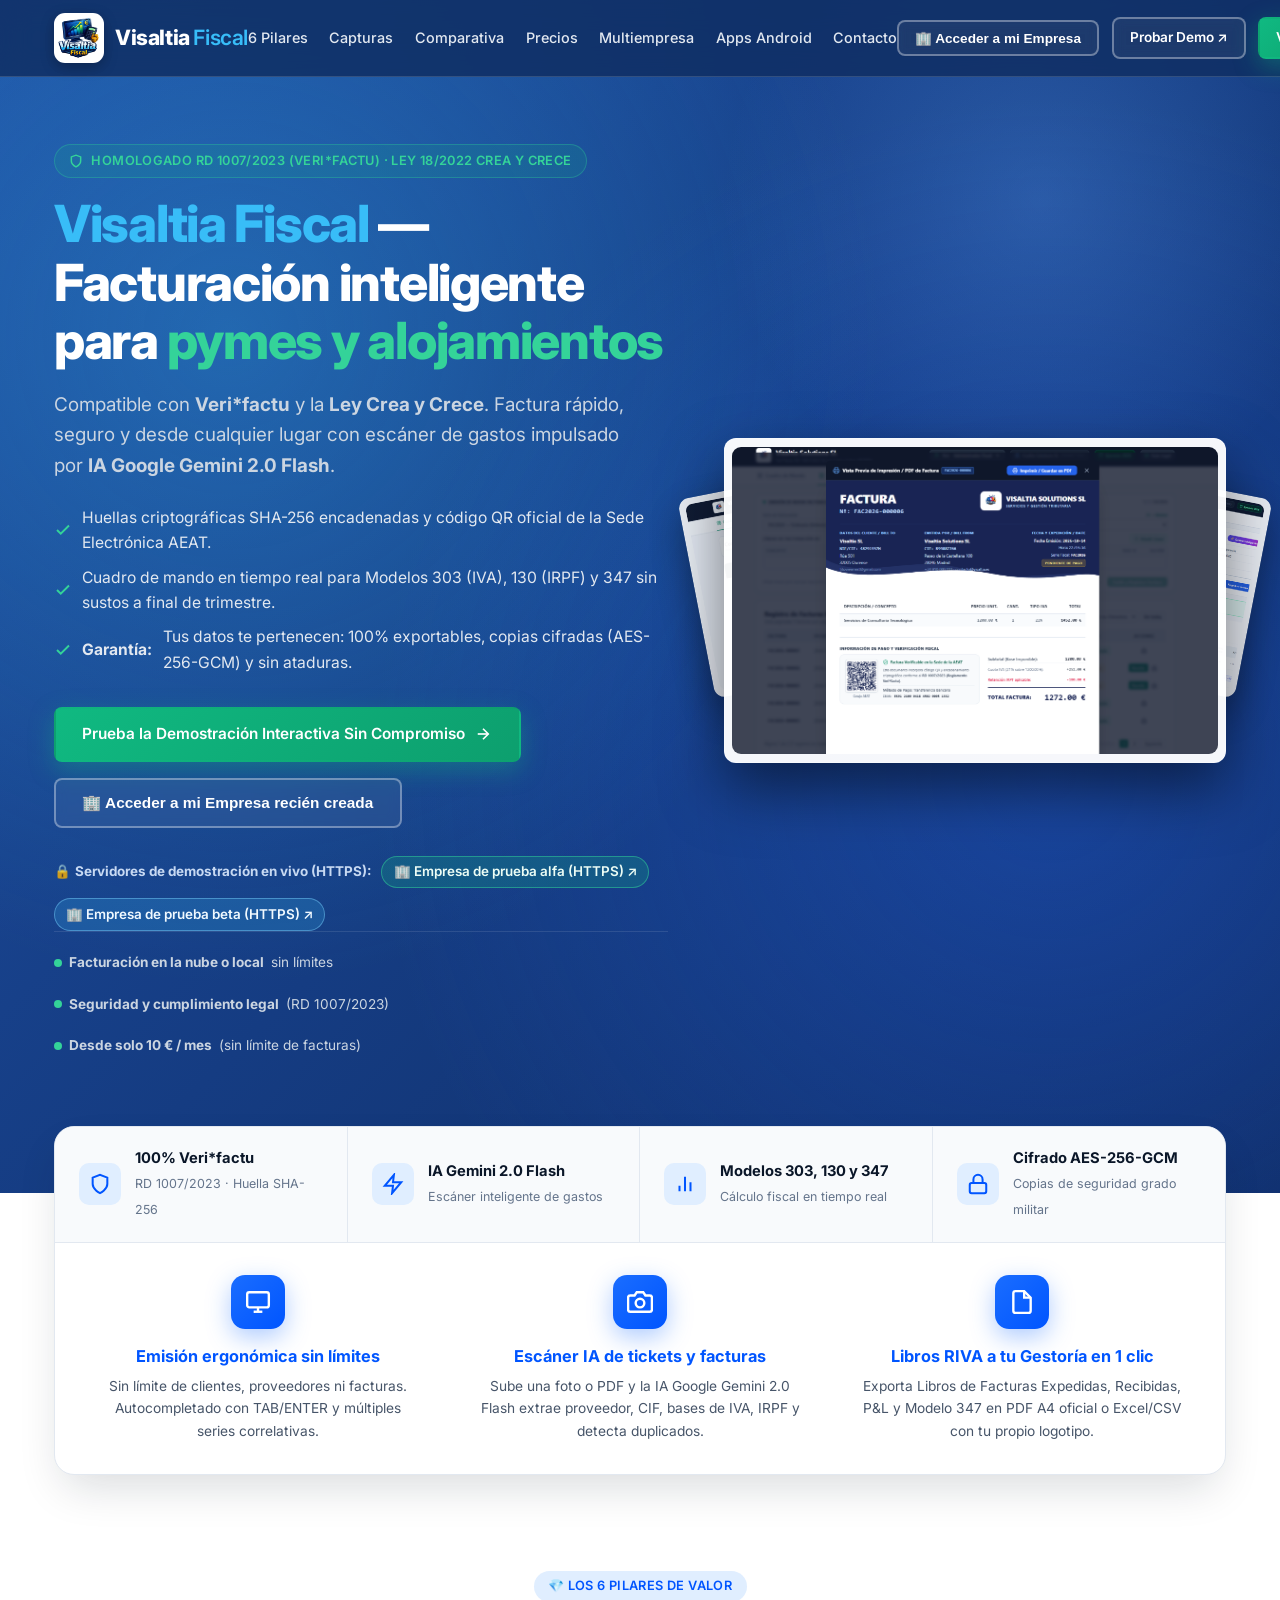
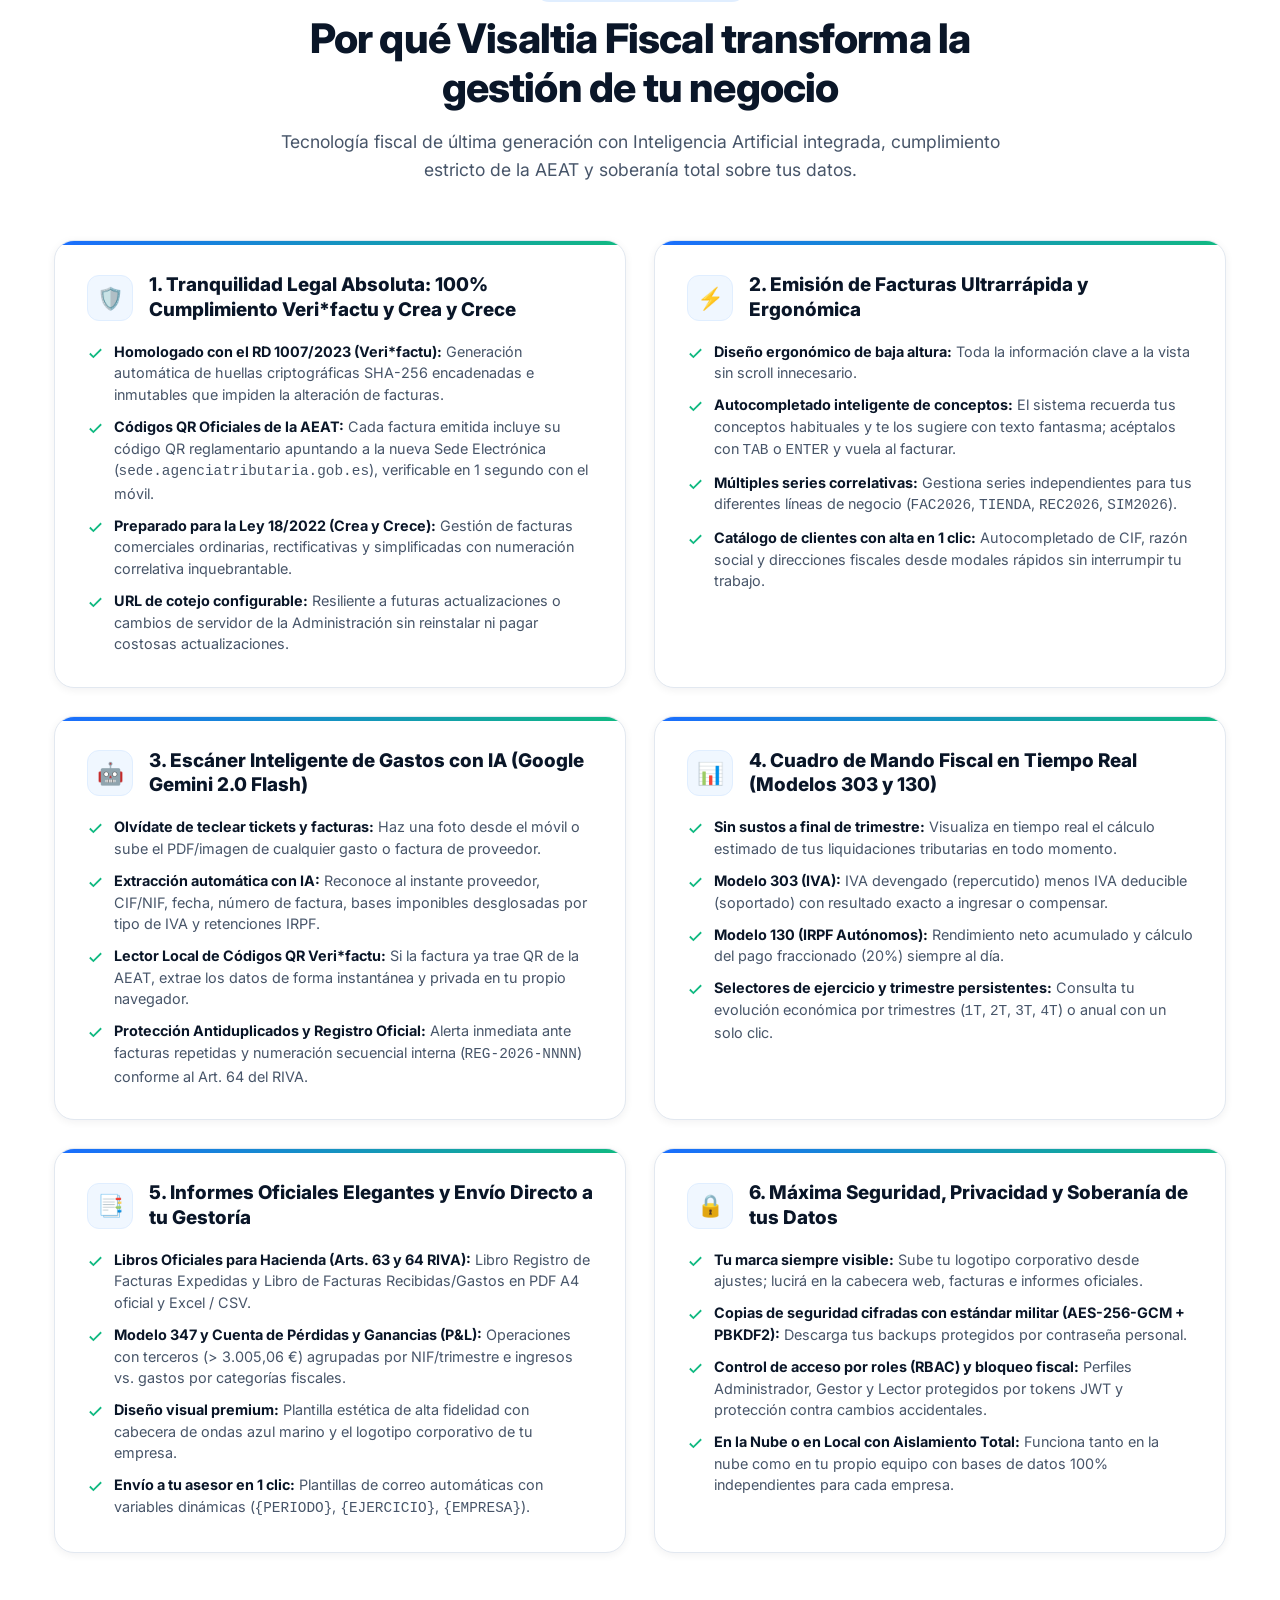
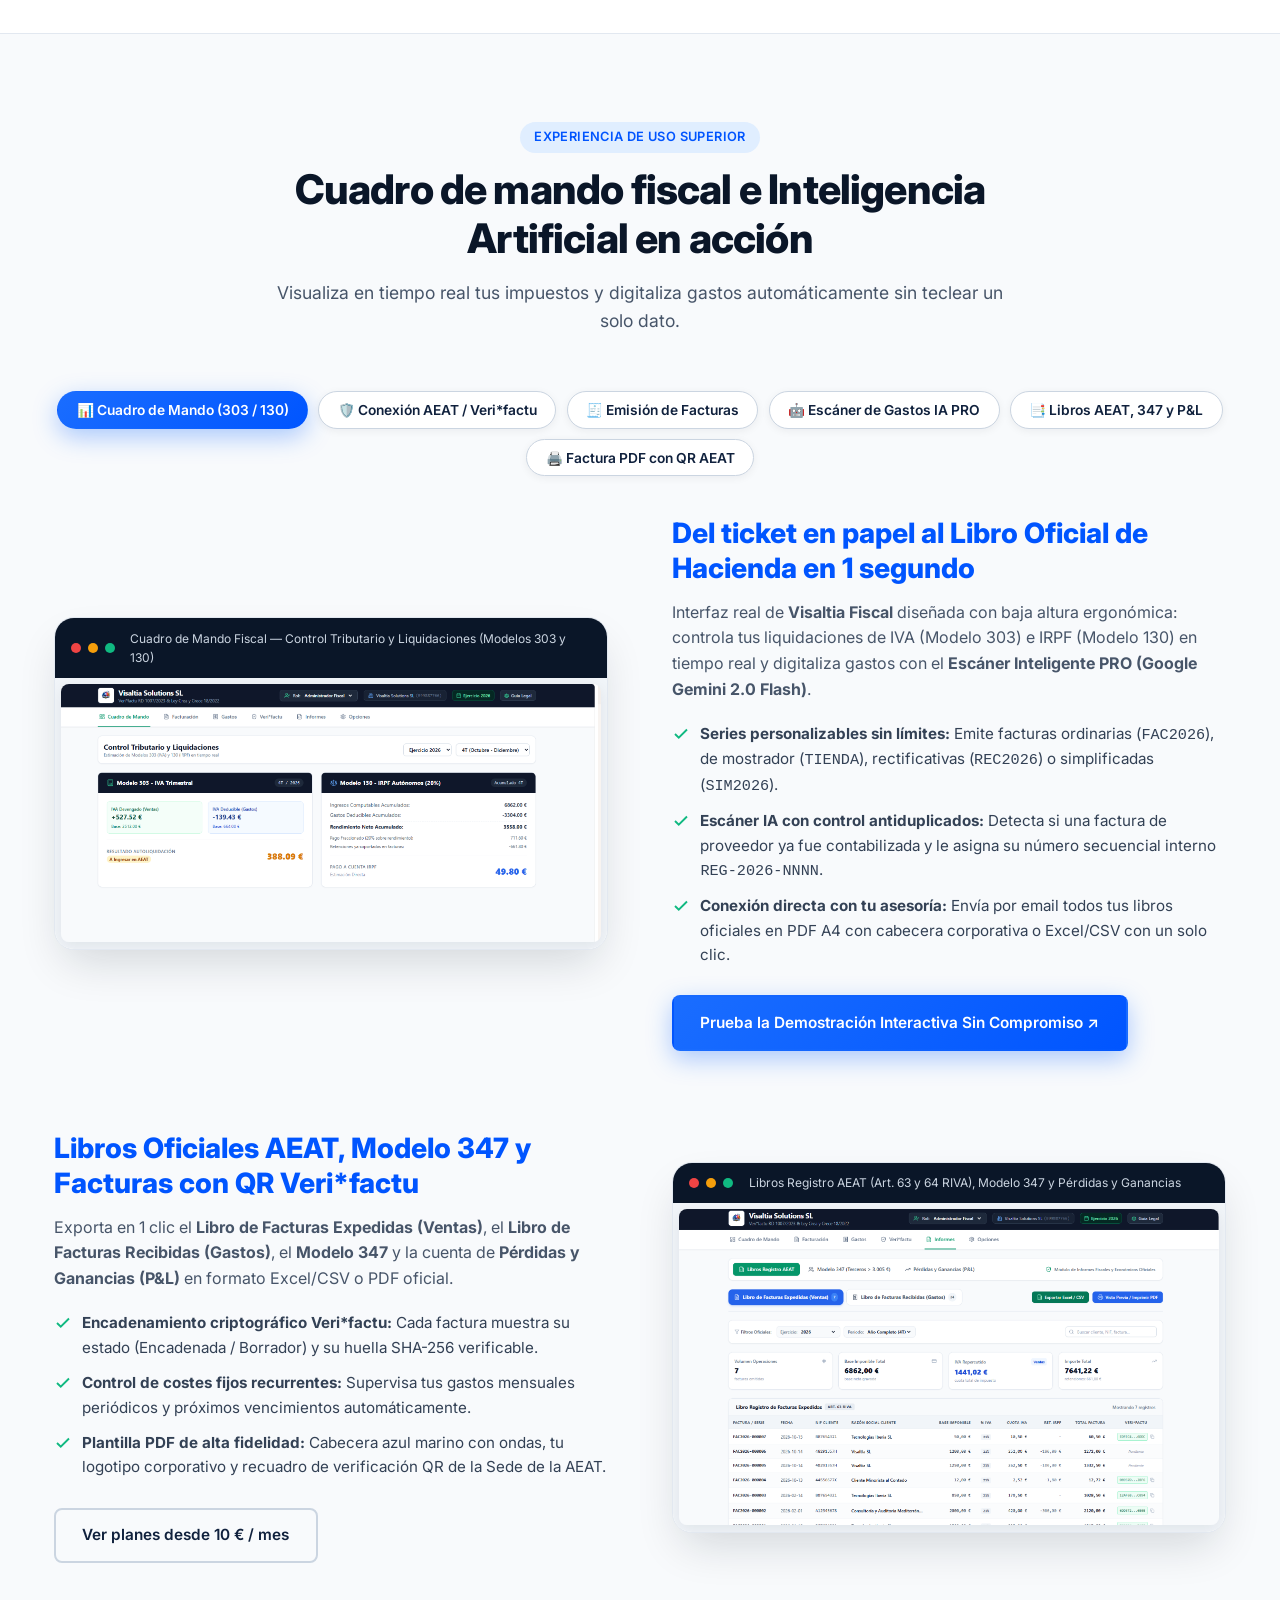
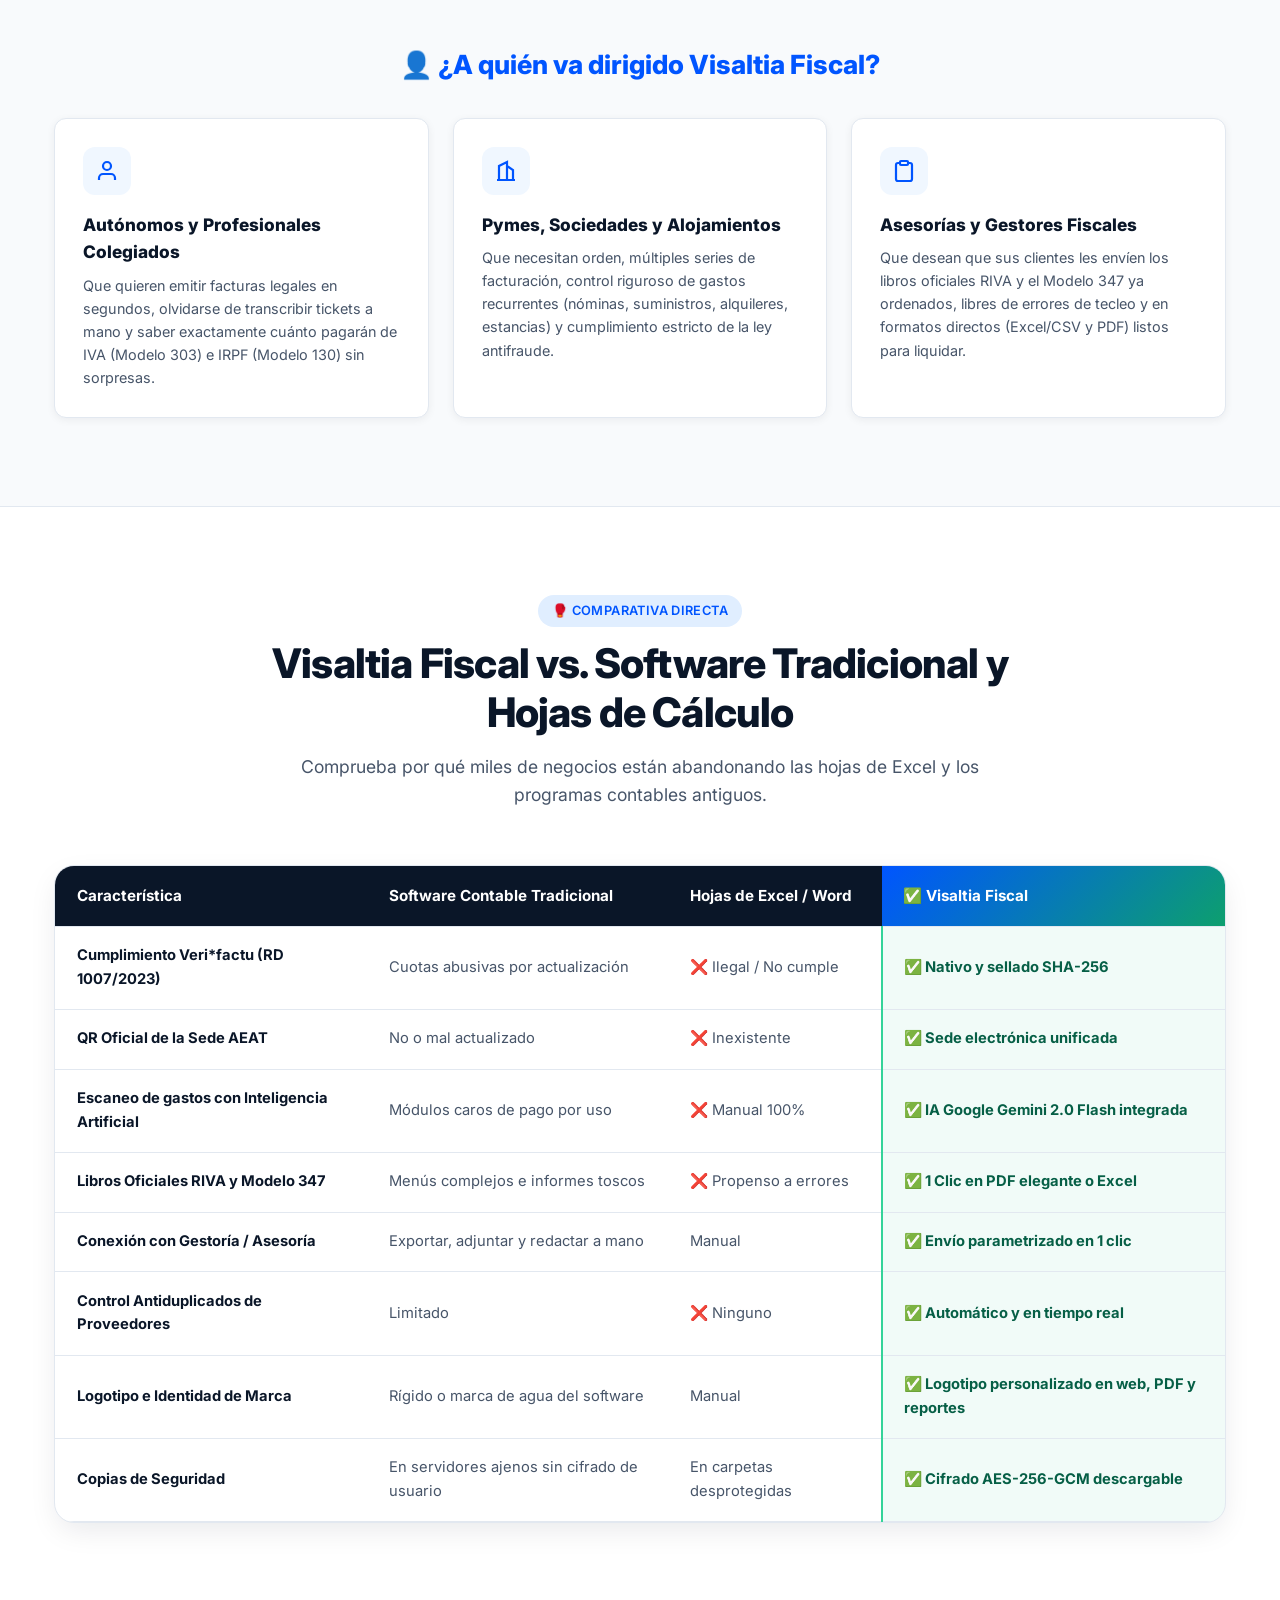
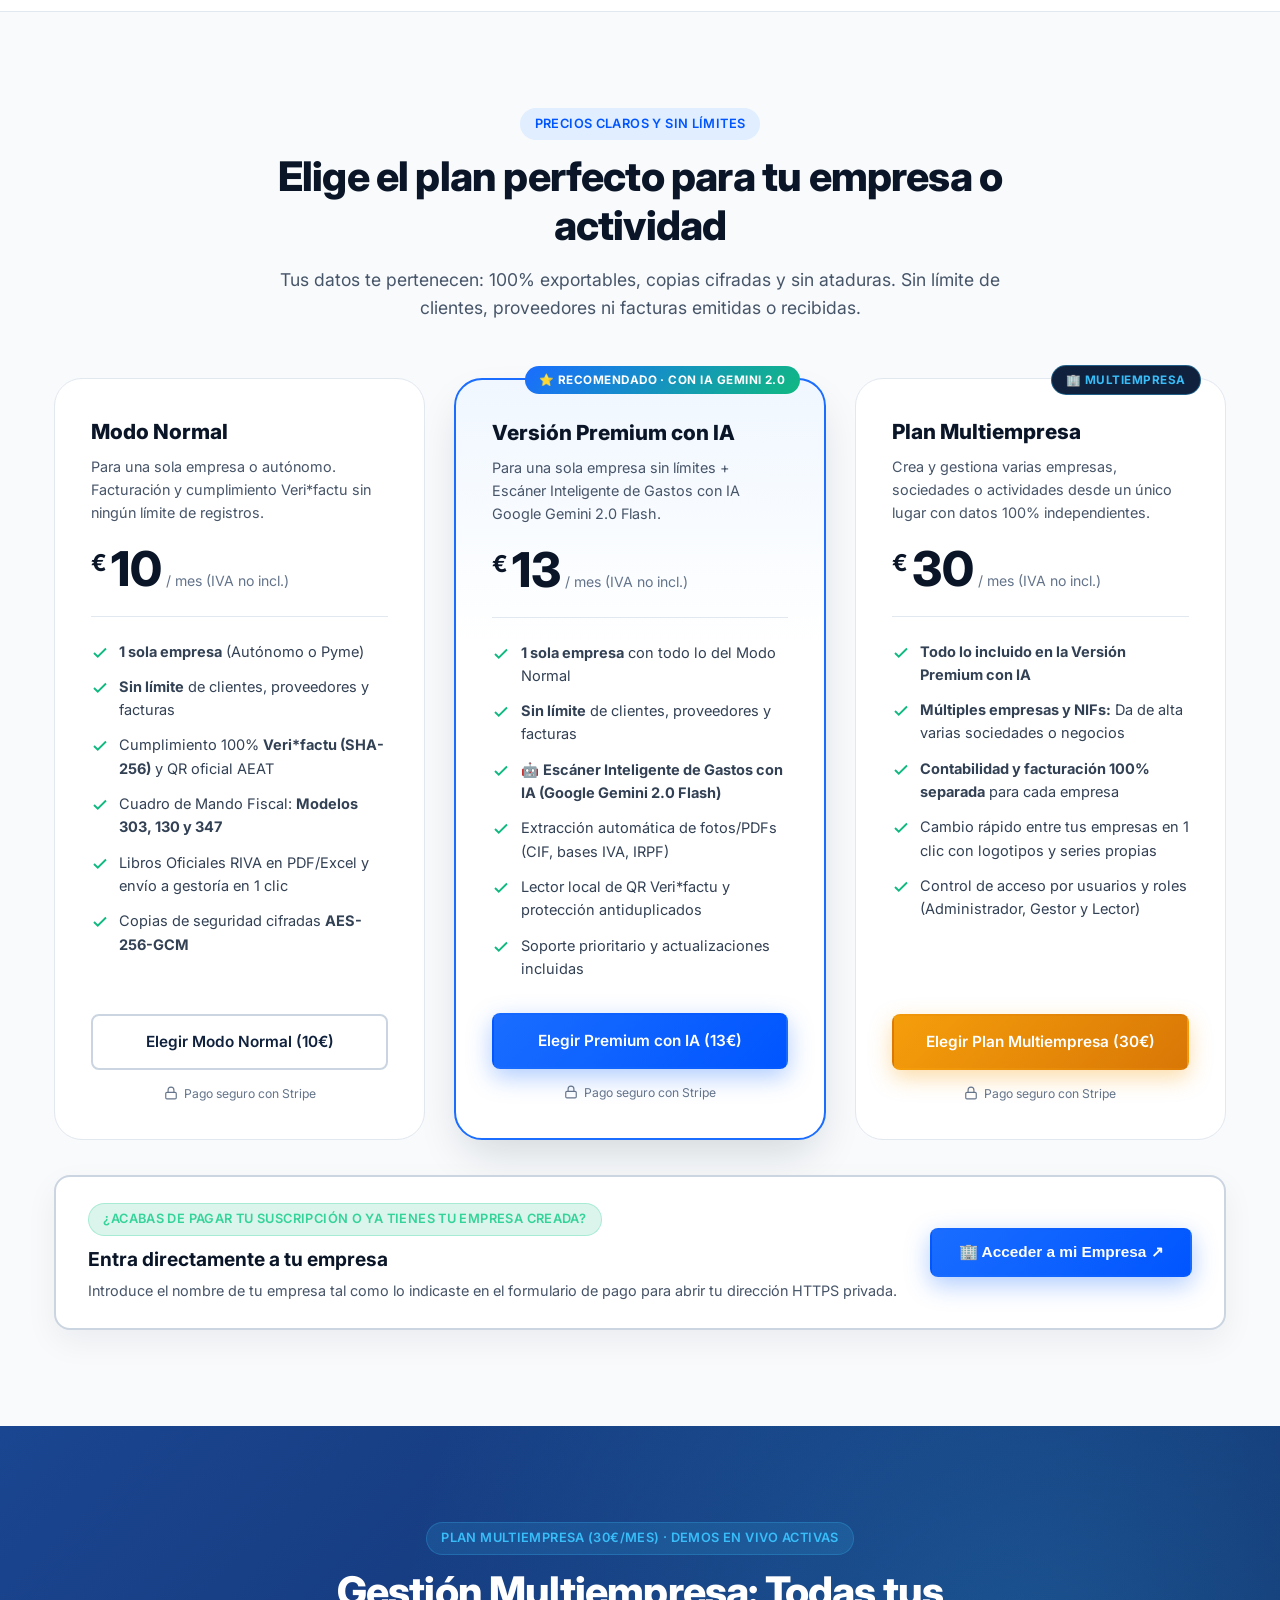
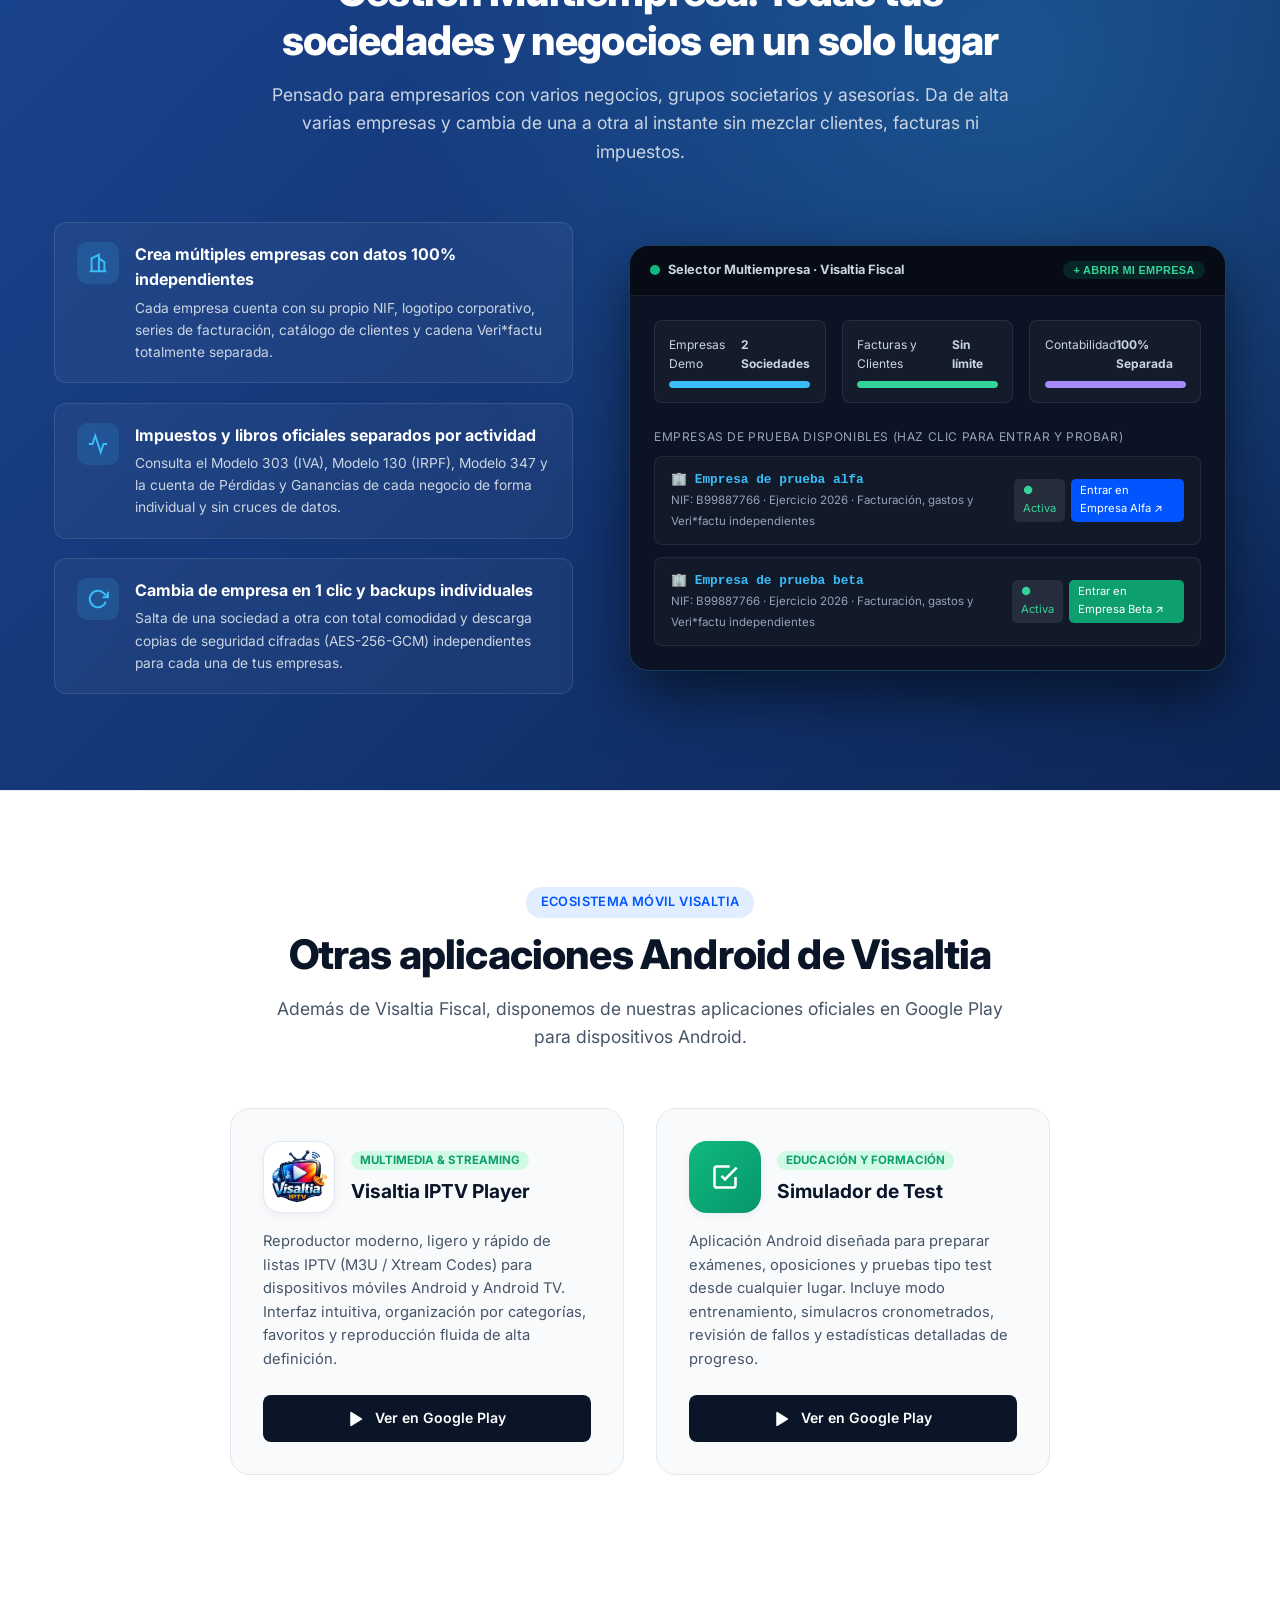
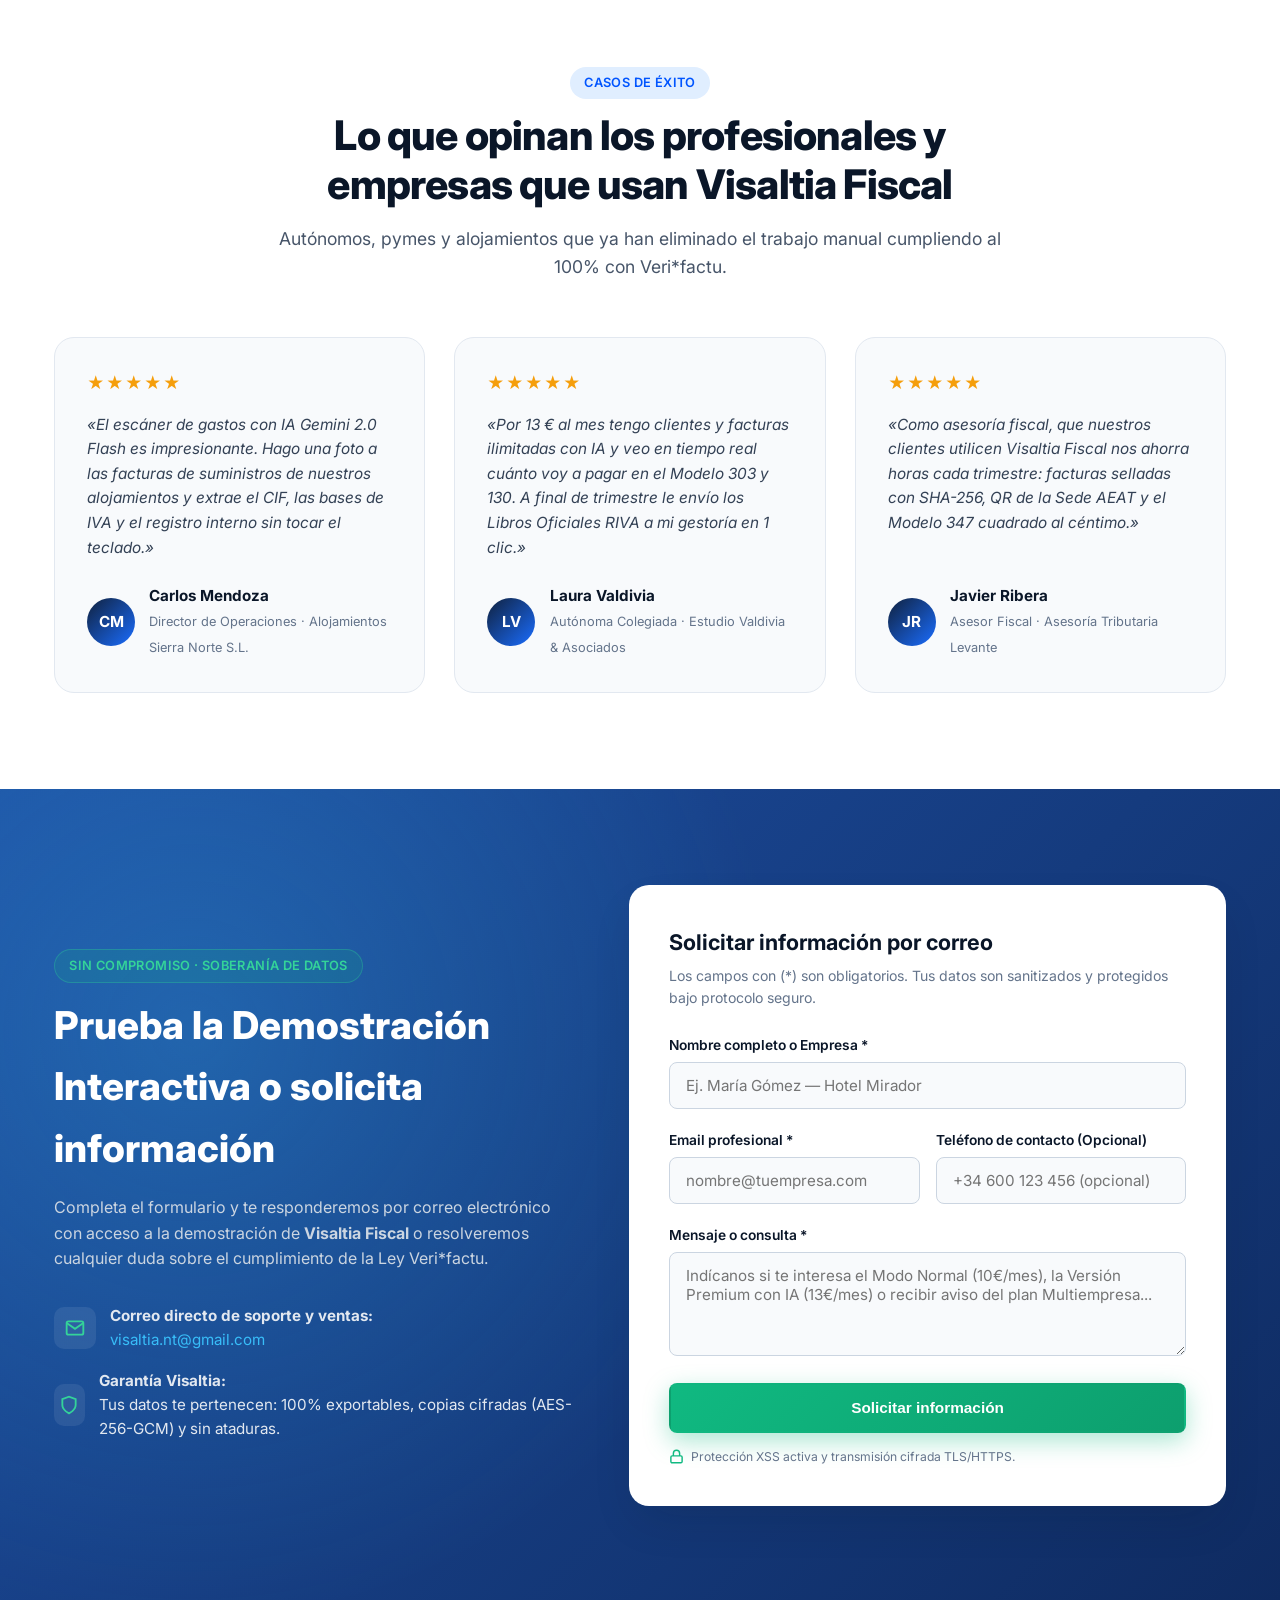
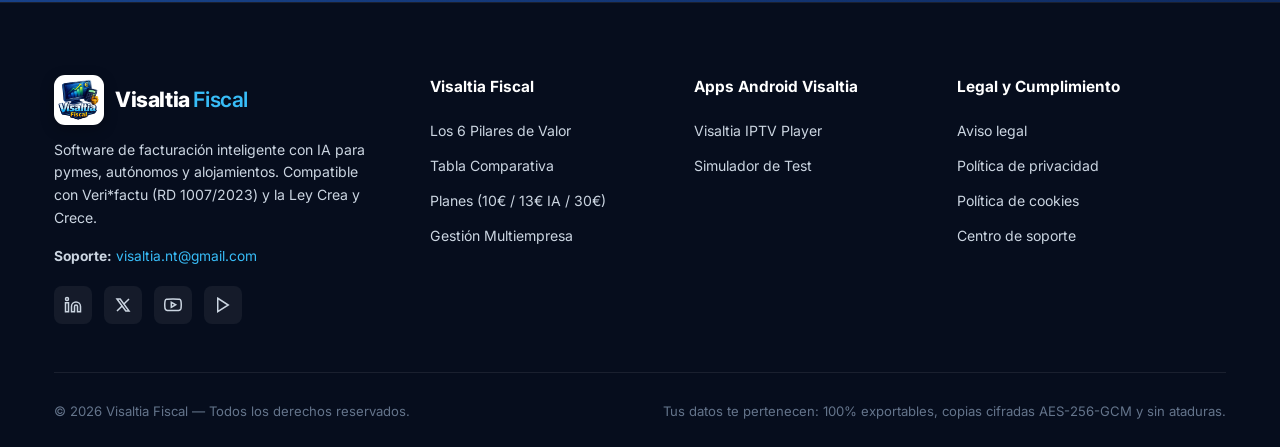
<file: index.html>
<!DOCTYPE html>
<html lang="es">
<head>
  <meta charset="UTF-8" />
  <meta name="viewport" content="width=device-width, initial-scale=1.0" />
  <!-- Cabeceras de seguridad básicas recomendadas para despliegue bajo HTTPS -->
  <meta http-equiv="X-Content-Type-Options" content="nosniff" />
  <meta name="referrer" content="strict-origin-when-cross-origin" />
  <meta name="description" content="Visaltia Fiscal — Software de facturación inteligente con IA (Google Gemini 2.0 Flash) para pymes, autónomos y alojamientos. 100% compatible con Veri*factu (RD 1007/2023) y Ley Crea y Crece." />
  <title>Visaltia Fiscal — Facturación inteligente para pymes y alojamientos | Compatible con Veri*factu</title>

  <!-- Tipografía profesional Inter (Google Fonts) -->
  <link rel="preconnect" href="https://fonts.googleapis.com" />
  <link rel="preconnect" href="https://fonts.gstatic.com" crossorigin />
  <link href="https://fonts.googleapis.com/css2?family=Inter:wght@400;500;600;700;800&display=swap" rel="stylesheet" />

  <!-- Favicon y Hoja de estilos principal -->
  <link rel="icon" type="image/png" href="img/visaltia-fiscal-logo.png" />
  <link rel="stylesheet" href="css/styles.css" />
</head>
<body>

  <!-- ====================================================================
       CABECERA DE NAVEGACIÓN (NAVBAR)
       ==================================================================== -->
  <header class="navbar" id="navbar">
    <div class="container nav-container">
      <a href="#inicio" class="brand-logo" aria-label="Visaltia Fiscal Inicio">
        <div class="brand-icon brand-icon-img">
          <img src="img/visaltia-fiscal-logo.png" alt="Logo oficial de Visaltia Fiscal" />
        </div>
        <div>Visaltia <span class="accent">Fiscal</span></div>
      </a>

      <nav class="nav-links" id="nav-links" aria-label="Navegación principal">
        <a href="#pilares">6 Pilares</a>
        <a href="#caracteristicas">Capturas</a>
        <a href="#comparativa">Comparativa</a>
        <a href="#precios">Precios</a>
        <a href="#multiempresa">Multiempresa</a>
        <a href="#apps-android">Apps Android</a>
        <a href="#contacto">Contacto</a>
      </nav>

      <div class="nav-actions">
        <button type="button" class="btn btn-outline-light btn-sm" data-open-company-modal>🏢 Acceder a mi Empresa</button>
        <a href="https://alfa.200-234-232-41.sslip.io" target="_blank" rel="noopener noreferrer" class="btn btn-outline-light btn-sm">Probar Demo ↗</a>
        <a href="#precios" class="btn btn-fiscal btn-sm">Ver Planes</a>
        <button class="mobile-toggle" id="mobile-toggle" aria-label="Abrir menú" aria-expanded="false">
          <svg width="26" height="26" viewBox="0 0 24 24" fill="none" stroke="currentColor" stroke-width="2.2">
            <line x1="3" y1="6" x2="21" y2="6"></line>
            <line x1="3" y1="12" x2="21" y2="12"></line>
            <line x1="3" y1="18" x2="21" y2="18"></line>
          </svg>
        </button>
      </div>
    </div>
  </header>

  <main>
    <!-- ====================================================================
         1. HERO SECTION (PORTADA PRINCIPAL - ESTILO BRISK INVOICING)
         ==================================================================== -->
    <section class="hero" id="inicio">
      <div class="container hero-grid">
        <!-- Columna Izquierda: Mensaje Comercial y CTAs -->
        <div class="hero-content reveal">
          <span class="badge badge-fiscal">
            <svg width="14" height="14" viewBox="0 0 24 24" fill="none" stroke="currentColor" stroke-width="2.5">
              <path d="M12 22s8-4 8-10V5l-8-3-8 3v7c0 6 8 10 8 10z"></path>
            </svg>
            Homologado RD 1007/2023 (Veri*factu) · Ley 18/2022 Crea y Crece
          </span>

          <h1 class="hero-title">
            <span class="highlight-blue">Visaltia Fiscal</span> — Facturación inteligente para <span class="highlight-gold">pymes y alojamientos</span>
          </h1>

          <p class="hero-subtitle">
            Compatible con <strong>Veri*factu</strong> y la <strong>Ley Crea y Crece</strong>. Factura rápido, seguro y desde cualquier lugar con escáner de gastos impulsado por <strong>IA Google Gemini 2.0 Flash</strong>.
          </p>

          <ul class="hero-Checklist">
            <li>
              <svg width="18" height="18" viewBox="0 0 24 24" fill="none" stroke="currentColor" stroke-width="2.5"><polyline points="20 6 9 17 4 12"></polyline></svg>
              Huellas criptográficas SHA-256 encadenadas y código QR oficial de la Sede Electrónica AEAT.
            </li>
            <li>
              <svg width="18" height="18" viewBox="0 0 24 24" fill="none" stroke="currentColor" stroke-width="2.5"><polyline points="20 6 9 17 4 12"></polyline></svg>
              Cuadro de mando en tiempo real para Modelos 303 (IVA), 130 (IRPF) y 347 sin sustos a final de trimestre.
            </li>
            <li>
              <svg width="18" height="18" viewBox="0 0 24 24" fill="none" stroke="currentColor" stroke-width="2.5"><polyline points="20 6 9 17 4 12"></polyline></svg>
              <strong>Garantía:</strong> Tus datos te pertenecen: 100% exportables, copias cifradas (AES-256-GCM) y sin ataduras.
            </li>
          </ul>

          <div class="hero-cta-group">
            <a href="https://alfa.200-234-232-41.sslip.io" target="_blank" rel="noopener noreferrer" class="btn btn-fiscal">
              Prueba la Demostración Interactiva Sin Compromiso
              <svg width="18" height="18" viewBox="0 0 24 24" fill="none" stroke="currentColor" stroke-width="2.2"><line x1="5" y1="12" x2="19" y2="12"></line><polyline points="12 5 19 12 12 19"></polyline></svg>
            </a>
            <button type="button" class="btn btn-outline-light" data-open-company-modal>
              🏢 Acceder a mi Empresa recién creada
            </button>
          </div>

          <div style="margin-top:0.85rem; display:flex; flex-wrap:wrap; align-items:center; gap:0.65rem; font-size:0.84rem; color:#dbeafe;">
            <span style="opacity:0.9;">🔒 <strong>Servidores de demostración en vivo (HTTPS):</strong></span>
            <a href="https://alfa.200-234-232-41.sslip.io" target="_blank" rel="noopener noreferrer" style="background:rgba(16,185,129,0.22); border:1px solid rgba(52,211,153,0.5); color:#ecfdf5; padding:0.28rem 0.7rem; border-radius:999px; font-weight:600; text-decoration:none;">
              🏢 Empresa de prueba alfa (HTTPS) ↗
            </a>
            <a href="https://beta.200-234-232-41.sslip.io" target="_blank" rel="noopener noreferrer" style="background:rgba(56,189,248,0.2); border:1px solid rgba(125,211,252,0.45); color:#f0f9ff; padding:0.28rem 0.7rem; border-radius:999px; font-weight:600; text-decoration:none;">
              🏢 Empresa de prueba beta (HTTPS) ↗
            </a>
          </div>

          <!-- Texto resaltando los 3 pilares clave -->
          <div class="hero-pillars">
            <div class="hero-pillar-item">
              <span class="dot"></span>
              <strong>Facturación en la nube o local</strong> sin límites
            </div>
            <div class="hero-pillar-item">
              <span class="dot"></span>
              <strong>Seguridad y cumplimiento legal</strong> (RD 1007/2023)
            </div>
            <div class="hero-pillar-item">
              <span class="dot"></span>
              <strong>Desde solo 10 € / mes</strong> (sin límite de facturas)
            </div>
          </div>
        </div>

        <!-- Columna Derecha: Capturas Reales de Visaltia Fiscal en Abanico (Estilo Brisk Invoicing) -->
        <div class="hero-visual reveal">
          <div class="invoice-stack real-screens-stack" aria-label="Capturas reales de Visaltia Fiscal y factura oficial con QR Veri*factu">
            <!-- Captura izquierda en abanico: Cuadro de Mando Modelos 303 y 130 -->
            <div class="fan-card fan-card-left fan-screen" aria-hidden="true">
              <img src="img/captura-cuadro-mando.png" alt="Cuadro de Mando Modelos 303 y 130 en Visaltia Fiscal" />
            </div>

            <!-- Captura derecha en abanico: Escáner Inteligente PRO y Gastos -->
            <div class="fan-card fan-card-right fan-screen" aria-hidden="true">
              <img src="img/captura-gastos-ia.png" alt="Registro de Gastos y Escáner Inteligente PRO en Visaltia Fiscal" />
            </div>

            <!-- Captura Principal Central: Factura Oficial PDF con QR de la Sede AEAT -->
            <div class="main-invoice-card real-main-screen">
              <img
                src="img/captura-factura-pdf.png"
                alt="Vista Previa de Factura Oficial en Visaltia Fiscal con Código QR Veri*factu de la Sede de la AEAT"
                class="hero-main-img"
              />
            </div>
          </div>
        </div>
      </div>
    </section>

    <!-- ====================================================================
         BARRA DE CONFIANZA FLOTANTE (ESTILO BRISK INVOICING)
         ==================================================================== -->
    <div class="container trust-ribbon-wrapper reveal">
      <div class="trust-ribbon">
        <div class="trust-stats">
          <div class="trust-stat-item">
            <div class="trust-stat-icon">
              <svg width="22" height="22" viewBox="0 0 24 24" fill="none" stroke="currentColor" stroke-width="2.2"><path d="M12 22s8-4 8-10V5l-8-3-8 3v7c0 6 8 10 8 10z"/></svg>
            </div>
            <div class="trust-stat-text">
              <strong>100% Veri*factu</strong>
              <span>RD 1007/2023 · Huella SHA-256</span>
            </div>
          </div>
          <div class="trust-stat-item">
            <div class="trust-stat-icon">
              <svg width="22" height="22" viewBox="0 0 24 24" fill="none" stroke="currentColor" stroke-width="2.2"><polygon points="13 2 3 14 12 14 11 22 21 10 12 10 13 2"/></svg>
            </div>
            <div class="trust-stat-text">
              <strong>IA Gemini 2.0 Flash</strong>
              <span>Escáner inteligente de gastos</span>
            </div>
          </div>
          <div class="trust-stat-item">
            <div class="trust-stat-icon">
              <svg width="22" height="22" viewBox="0 0 24 24" fill="none" stroke="currentColor" stroke-width="2.2"><line x1="18" y1="20" x2="18" y2="10"/><line x1="12" y1="20" x2="12" y2="4"/><line x1="6" y1="20" x2="6" y2="14"/></svg>
            </div>
            <div class="trust-stat-text">
              <strong>Modelos 303, 130 y 347</strong>
              <span>Cálculo fiscal en tiempo real</span>
            </div>
          </div>
          <div class="trust-stat-item">
            <div class="trust-stat-icon">
              <svg width="22" height="22" viewBox="0 0 24 24" fill="none" stroke="currentColor" stroke-width="2.2"><rect x="3" y="11" width="18" height="11" rx="2" ry="2"/><path d="M7 11V7a5 5 0 0 1 10 0v4"/></svg>
            </div>
            <div class="trust-stat-text">
              <strong>Cifrado AES-256-GCM</strong>
              <span>Copias de seguridad grado militar</span>
            </div>
          </div>
        </div>

        <div class="trust-highlights">
          <div class="trust-highlight-card">
            <div class="trust-highlight-icon">
              <svg width="26" height="26" viewBox="0 0 24 24" fill="none" stroke="currentColor" stroke-width="2.2"><rect x="2" y="3" width="20" height="14" rx="2"/><line x1="8" y1="21" x2="16" y2="21"/><line x1="12" y1="17" x2="12" y2="21"/></svg>
            </div>
            <h3>Emisión ergonómica sin límites</h3>
            <p>Sin límite de clientes, proveedores ni facturas. Autocompletado con TAB/ENTER y múltiples series correlativas.</p>
          </div>
          <div class="trust-highlight-card">
            <div class="trust-highlight-icon">
              <svg width="26" height="26" viewBox="0 0 24 24" fill="none" stroke="currentColor" stroke-width="2.2"><path d="M23 19a2 2 0 0 1-2 2H3a2 2 0 0 1-2-2V8a2 2 0 0 1 2-2h4l2-3h6l2 3h4a2 2 0 0 1 2 2z"/><circle cx="12" cy="13" r="4"/></svg>
            </div>
            <h3>Escáner IA de tickets y facturas</h3>
            <p>Sube una foto o PDF y la IA Google Gemini 2.0 Flash extrae proveedor, CIF, bases de IVA, IRPF y detecta duplicados.</p>
          </div>
          <div class="trust-highlight-card">
            <div class="trust-highlight-icon">
              <svg width="26" height="26" viewBox="0 0 24 24" fill="none" stroke="currentColor" stroke-width="2.2"><path d="M14 2H6a2 2 0 0 0-2 2v16a2 2 0 0 0 2 2h12a2 2 0 0 0 2-2V8z"/><polyline points="14 2 14 8 20 8"/></svg>
            </div>
            <h3>Libros RIVA a tu Gestoría en 1 clic</h3>
            <p>Exporta Libros de Facturas Expedidas, Recibidas, P&amp;L y Modelo 347 en PDF A4 oficial o Excel/CSV con tu propio logotipo.</p>
          </div>
        </div>
      </div>
    </div>

    <!-- ====================================================================
         2. LOS 6 PILARES DE VALOR DE VISALTIA FISCAL
         ==================================================================== -->
    <section class="benefits-section" id="pilares">
      <div class="container">
        <div class="section-header reveal">
          <span class="badge badge-electric">💎 Los 6 Pilares de Valor</span>
          <h2 class="section-title">Por qué Visaltia Fiscal transforma la gestión de tu negocio</h2>
          <p class="section-subtitle">
            Tecnología fiscal de última generación con Inteligencia Artificial integrada, cumplimiento estricto de la AEAT y soberanía total sobre tus datos.
          </p>
        </div>

        <div class="pillars-grid">
          <!-- Pilar 1 -->
          <article class="pillar-card reveal">
            <div class="pillar-head">
              <div class="pillar-badge-num">🛡️</div>
              <h3>1. Tranquilidad Legal Absoluta: 100% Cumplimiento Veri*factu y Crea y Crece</h3>
            </div>
            <ul class="pillar-list">
              <li>
                <svg width="17" height="17" viewBox="0 0 24 24" fill="none" stroke="currentColor" stroke-width="2.5"><polyline points="20 6 9 17 4 12"/></svg>
                <span><strong>Homologado con el RD 1007/2023 (Veri*factu):</strong> Generación automática de huellas criptográficas SHA-256 encadenadas e inmutables que impiden la alteración de facturas.</span>
              </li>
              <li>
                <svg width="17" height="17" viewBox="0 0 24 24" fill="none" stroke="currentColor" stroke-width="2.5"><polyline points="20 6 9 17 4 12"/></svg>
                <span><strong>Códigos QR Oficiales de la AEAT:</strong> Cada factura emitida incluye su código QR reglamentario apuntando a la nueva Sede Electrónica (<code>sede.agenciatributaria.gob.es</code>), verificable en 1 segundo con el móvil.</span>
              </li>
              <li>
                <svg width="17" height="17" viewBox="0 0 24 24" fill="none" stroke="currentColor" stroke-width="2.5"><polyline points="20 6 9 17 4 12"/></svg>
                <span><strong>Preparado para la Ley 18/2022 (Crea y Crece):</strong> Gestión de facturas comerciales ordinarias, rectificativas y simplificadas con numeración correlativa inquebrantable.</span>
              </li>
              <li>
                <svg width="17" height="17" viewBox="0 0 24 24" fill="none" stroke="currentColor" stroke-width="2.5"><polyline points="20 6 9 17 4 12"/></svg>
                <span><strong>URL de cotejo configurable:</strong> Resiliente a futuras actualizaciones o cambios de servidor de la Administración sin reinstalar ni pagar costosas actualizaciones.</span>
              </li>
            </ul>
          </article>

          <!-- Pilar 2 -->
          <article class="pillar-card reveal">
            <div class="pillar-head">
              <div class="pillar-badge-num">⚡</div>
              <h3>2. Emisión de Facturas Ultrarrápida y Ergonómica</h3>
            </div>
            <ul class="pillar-list">
              <li>
                <svg width="17" height="17" viewBox="0 0 24 24" fill="none" stroke="currentColor" stroke-width="2.5"><polyline points="20 6 9 17 4 12"/></svg>
                <span><strong>Diseño ergonómico de baja altura:</strong> Toda la información clave a la vista sin scroll innecesario.</span>
              </li>
              <li>
                <svg width="17" height="17" viewBox="0 0 24 24" fill="none" stroke="currentColor" stroke-width="2.5"><polyline points="20 6 9 17 4 12"/></svg>
                <span><strong>Autocompletado inteligente de conceptos:</strong> El sistema recuerda tus conceptos habituales y te los sugiere con texto fantasma; acéptalos con <code>TAB</code> o <code>ENTER</code> y vuela al facturar.</span>
              </li>
              <li>
                <svg width="17" height="17" viewBox="0 0 24 24" fill="none" stroke="currentColor" stroke-width="2.5"><polyline points="20 6 9 17 4 12"/></svg>
                <span><strong>Múltiples series correlativas:</strong> Gestiona series independientes para tus diferentes líneas de negocio (<code>FAC2026</code>, <code>TIENDA</code>, <code>REC2026</code>, <code>SIM2026</code>).</span>
              </li>
              <li>
                <svg width="17" height="17" viewBox="0 0 24 24" fill="none" stroke="currentColor" stroke-width="2.5"><polyline points="20 6 9 17 4 12"/></svg>
                <span><strong>Catálogo de clientes con alta en 1 clic:</strong> Autocompletado de CIF, razón social y direcciones fiscales desde modales rápidos sin interrumpir tu trabajo.</span>
              </li>
            </ul>
          </article>

          <!-- Pilar 3 -->
          <article class="pillar-card reveal">
            <div class="pillar-head">
              <div class="pillar-badge-num">🤖</div>
              <h3>3. Escáner Inteligente de Gastos con IA (Google Gemini 2.0 Flash)</h3>
            </div>
            <ul class="pillar-list">
              <li>
                <svg width="17" height="17" viewBox="0 0 24 24" fill="none" stroke="currentColor" stroke-width="2.5"><polyline points="20 6 9 17 4 12"/></svg>
                <span><strong>Olvídate de teclear tickets y facturas:</strong> Haz una foto desde el móvil o sube el PDF/imagen de cualquier gasto o factura de proveedor.</span>
              </li>
              <li>
                <svg width="17" height="17" viewBox="0 0 24 24" fill="none" stroke="currentColor" stroke-width="2.5"><polyline points="20 6 9 17 4 12"/></svg>
                <span><strong>Extracción automática con IA:</strong> Reconoce al instante proveedor, CIF/NIF, fecha, número de factura, bases imponibles desglosadas por tipo de IVA y retenciones IRPF.</span>
              </li>
              <li>
                <svg width="17" height="17" viewBox="0 0 24 24" fill="none" stroke="currentColor" stroke-width="2.5"><polyline points="20 6 9 17 4 12"/></svg>
                <span><strong>Lector Local de Códigos QR Veri*factu:</strong> Si la factura ya trae QR de la AEAT, extrae los datos de forma instantánea y privada en tu propio navegador.</span>
              </li>
              <li>
                <svg width="17" height="17" viewBox="0 0 24 24" fill="none" stroke="currentColor" stroke-width="2.5"><polyline points="20 6 9 17 4 12"/></svg>
                <span><strong>Protección Antiduplicados y Registro Oficial:</strong> Alerta inmediata ante facturas repetidas y numeración secuencial interna (<code>REG-2026-NNNN</code>) conforme al Art. 64 del RIVA.</span>
              </li>
            </ul>
          </article>

          <!-- Pilar 4 -->
          <article class="pillar-card reveal">
            <div class="pillar-head">
              <div class="pillar-badge-num">📊</div>
              <h3>4. Cuadro de Mando Fiscal en Tiempo Real (Modelos 303 y 130)</h3>
            </div>
            <ul class="pillar-list">
              <li>
                <svg width="17" height="17" viewBox="0 0 24 24" fill="none" stroke="currentColor" stroke-width="2.5"><polyline points="20 6 9 17 4 12"/></svg>
                <span><strong>Sin sustos a final de trimestre:</strong> Visualiza en tiempo real el cálculo estimado de tus liquidaciones tributarias en todo momento.</span>
              </li>
              <li>
                <svg width="17" height="17" viewBox="0 0 24 24" fill="none" stroke="currentColor" stroke-width="2.5"><polyline points="20 6 9 17 4 12"/></svg>
                <span><strong>Modelo 303 (IVA):</strong> IVA devengado (repercutido) menos IVA deducible (soportado) con resultado exacto a ingresar o compensar.</span>
              </li>
              <li>
                <svg width="17" height="17" viewBox="0 0 24 24" fill="none" stroke="currentColor" stroke-width="2.5"><polyline points="20 6 9 17 4 12"/></svg>
                <span><strong>Modelo 130 (IRPF Autónomos):</strong> Rendimiento neto acumulado y cálculo del pago fraccionado (20%) siempre al día.</span>
              </li>
              <li>
                <svg width="17" height="17" viewBox="0 0 24 24" fill="none" stroke="currentColor" stroke-width="2.5"><polyline points="20 6 9 17 4 12"/></svg>
                <span><strong>Selectores de ejercicio y trimestre persistentes:</strong> Consulta tu evolución económica por trimestres (<code>1T</code>, <code>2T</code>, <code>3T</code>, <code>4T</code>) o anual con un solo clic.</span>
              </li>
            </ul>
          </article>

          <!-- Pilar 5 -->
          <article class="pillar-card reveal">
            <div class="pillar-head">
              <div class="pillar-badge-num">📑</div>
              <h3>5. Informes Oficiales Elegantes y Envío Directo a tu Gestoría</h3>
            </div>
            <ul class="pillar-list">
              <li>
                <svg width="17" height="17" viewBox="0 0 24 24" fill="none" stroke="currentColor" stroke-width="2.5"><polyline points="20 6 9 17 4 12"/></svg>
                <span><strong>Libros Oficiales para Hacienda (Arts. 63 y 64 RIVA):</strong> Libro Registro de Facturas Expedidas y Libro de Facturas Recibidas/Gastos en PDF A4 oficial y Excel / CSV.</span>
              </li>
              <li>
                <svg width="17" height="17" viewBox="0 0 24 24" fill="none" stroke="currentColor" stroke-width="2.5"><polyline points="20 6 9 17 4 12"/></svg>
                <span><strong>Modelo 347 y Cuenta de Pérdidas y Ganancias (P&amp;L):</strong> Operaciones con terceros (&gt; 3.005,06 €) agrupadas por NIF/trimestre e ingresos vs. gastos por categorías fiscales.</span>
              </li>
              <li>
                <svg width="17" height="17" viewBox="0 0 24 24" fill="none" stroke="currentColor" stroke-width="2.5"><polyline points="20 6 9 17 4 12"/></svg>
                <span><strong>Diseño visual premium:</strong> Plantilla estética de alta fidelidad con cabecera de ondas azul marino y el logotipo corporativo de tu empresa.</span>
              </li>
              <li>
                <svg width="17" height="17" viewBox="0 0 24 24" fill="none" stroke="currentColor" stroke-width="2.5"><polyline points="20 6 9 17 4 12"/></svg>
                <span><strong>Envío a tu asesor en 1 clic:</strong> Plantillas de correo automáticas con variables dinámicas (<code>{PERIODO}</code>, <code>{EJERCICIO}</code>, <code>{EMPRESA}</code>).</span>
              </li>
            </ul>
          </article>

          <!-- Pilar 6 -->
          <article class="pillar-card reveal">
            <div class="pillar-head">
              <div class="pillar-badge-num">🔒</div>
              <h3>6. Máxima Seguridad, Privacidad y Soberanía de tus Datos</h3>
            </div>
            <ul class="pillar-list">
              <li>
                <svg width="17" height="17" viewBox="0 0 24 24" fill="none" stroke="currentColor" stroke-width="2.5"><polyline points="20 6 9 17 4 12"/></svg>
                <span><strong>Tu marca siempre visible:</strong> Sube tu logotipo corporativo desde ajustes; lucirá en la cabecera web, facturas e informes oficiales.</span>
              </li>
              <li>
                <svg width="17" height="17" viewBox="0 0 24 24" fill="none" stroke="currentColor" stroke-width="2.5"><polyline points="20 6 9 17 4 12"/></svg>
                <span><strong>Copias de seguridad cifradas con estándar militar (AES-256-GCM + PBKDF2):</strong> Descarga tus backups protegidos por contraseña personal.</span>
              </li>
              <li>
                <svg width="17" height="17" viewBox="0 0 24 24" fill="none" stroke="currentColor" stroke-width="2.5"><polyline points="20 6 9 17 4 12"/></svg>
                <span><strong>Control de acceso por roles (RBAC) y bloqueo fiscal:</strong> Perfiles Administrador, Gestor y Lector protegidos por tokens JWT y protección contra cambios accidentales.</span>
              </li>
              <li>
                <svg width="17" height="17" viewBox="0 0 24 24" fill="none" stroke="currentColor" stroke-width="2.5"><polyline points="20 6 9 17 4 12"/></svg>
                <span><strong>En la Nube o en Local con Aislamiento Total:</strong> Funciona tanto en la nube como en tu propio equipo con bases de datos 100% independientes para cada empresa.</span>
              </li>
            </ul>
          </article>
        </div>
      </div>
    </section>

    <!-- ====================================================================
         3. CARACTERÍSTICAS DETALLADAS Y ¿A QUIÉN VA DIRIGIDO?
         ==================================================================== -->
    <section class="features-section" id="caracteristicas">
      <div class="container">
        <div class="section-header reveal">
          <span class="badge badge-electric">Experiencia de Uso Superior</span>
          <h2 class="section-title">Cuadro de mando fiscal e Inteligencia Artificial en acción</h2>
          <p class="section-subtitle">
            Visualiza en tiempo real tus impuestos y digitaliza gastos automáticamente sin teclear un solo dato.
          </p>
        </div>

        <!-- Galería Interactiva + Bloques Alternos con Capturas Reales de Visaltia Fiscal -->
        <div class="screenshot-tabs reveal" role="tablist" aria-label="Vistas reales de Visaltia Fiscal">
          <button type="button" class="screen-tab active" data-screen="img/captura-cuadro-mando.png" data-caption="Cuadro de Mando Fiscal — Control Tributario y Liquidaciones (Modelos 303 y 130)">
            📊 Cuadro de Mando (303 / 130)
          </button>
          <button type="button" class="screen-tab" data-screen="img/captura-verifactu-aeat.png" data-caption="Conexión con la AEAT — Cadena Inmutable Veri*factu (RD 1007/2023) y Trazabilidad SHA-256">
            🛡️ Conexión AEAT / Veri*factu
          </button>
          <button type="button" class="screen-tab" data-screen="img/captura-facturacion.png" data-caption="Emisión de Nueva Factura Reglamentaria y Registro Veri*factu Encadenado">
            🧾 Emisión de Facturas
          </button>
          <button type="button" class="screen-tab" data-screen="img/captura-gastos-ia.png" data-caption="Registrar Gasto Deducible con Escáner Inteligente PRO (IA) y Libro de Gastos">
            🤖 Escáner de Gastos IA PRO
          </button>
          <button type="button" class="screen-tab" data-screen="img/captura-informes.png" data-caption="Módulo de Informes Oficiales AEAT: Libros Registro, Modelo 347 y P&amp;L">
            📑 Libros AEAT, 347 y P&amp;L
          </button>
          <button type="button" class="screen-tab" data-screen="img/captura-factura-pdf.png" data-caption="Vista Previa de Impresión / PDF de Factura con Código QR Oficial AEAT">
            🖨️ Factura PDF con QR AEAT
          </button>
        </div>

        <!-- Bloque Alterno 1: Visor Principal de Capturas Reales -->
        <div class="feature-row reveal">
          <div class="feature-visual">
            <div class="mockup-window real-screenshot-window">
              <div class="mockup-bar">
                <span class="mockup-dot red"></span>
                <span class="mockup-dot yellow"></span>
                <span class="mockup-dot green"></span>
                <span id="active-screen-caption" style="color:#cbd5e1; font-size:0.75rem; margin-left:8px;">
                  Cuadro de Mando Fiscal — Control Tributario y Liquidaciones (Modelos 303 y 130)
                </span>
              </div>
              <div class="screenshot-frame-body">
                <img
                  id="active-screen-img"
                  src="img/captura-cuadro-mando.png"
                  alt="Captura real de Visaltia Fiscal mostrando el Cuadro de Mando de los Modelos 303 y 130"
                  class="real-app-screenshot"
                />
              </div>
            </div>
          </div>

          <div class="feature-info">
            <h3>Del ticket en papel al Libro Oficial de Hacienda en 1 segundo</h3>
            <p>
              Interfaz real de <strong>Visaltia Fiscal</strong> diseñada con baja altura ergonómica: controla tus liquidaciones de IVA (Modelo 303) e IRPF (Modelo 130) en tiempo real y digitaliza gastos con el <strong>Escáner Inteligente PRO (Google Gemini 2.0 Flash)</strong>.
            </p>
            <ul class="feature-list">
              <li>
                <svg width="18" height="18" viewBox="0 0 24 24" fill="none" stroke="currentColor" stroke-width="2.5"><polyline points="20 6 9 17 4 12"/></svg>
                <span><strong>Series personalizables sin límites:</strong> Emite facturas ordinarias (<code>FAC2026</code>), de mostrador (<code>TIENDA</code>), rectificativas (<code>REC2026</code>) o simplificadas (<code>SIM2026</code>).</span>
              </li>
              <li>
                <svg width="18" height="18" viewBox="0 0 24 24" fill="none" stroke="currentColor" stroke-width="2.5"><polyline points="20 6 9 17 4 12"/></svg>
                <span><strong>Escáner IA con control antiduplicados:</strong> Detecta si una factura de proveedor ya fue contabilizada y le asigna su número secuencial interno <code>REG-2026-NNNN</code>.</span>
              </li>
              <li>
                <svg width="18" height="18" viewBox="0 0 24 24" fill="none" stroke="currentColor" stroke-width="2.5"><polyline points="20 6 9 17 4 12"/></svg>
                <span><strong>Conexión directa con tu asesoría:</strong> Envía por email todos tus libros oficiales en PDF A4 con cabecera corporativa o Excel/CSV con un solo clic.</span>
              </li>
            </ul>
            <a href="https://alfa.200-234-232-41.sslip.io" target="_blank" rel="noopener noreferrer" class="btn btn-electric">Prueba la Demostración Interactiva Sin Compromiso ↗</a>
          </div>
        </div>

        <!-- Bloque Alterno 2: Libros Registro Oficiales AEAT y Emisión Reglamentaria -->
        <div class="feature-row reverse reveal">
          <div class="feature-visual">
            <div class="mockup-window real-screenshot-window">
              <div class="mockup-bar">
                <span class="mockup-dot red"></span>
                <span class="mockup-dot yellow"></span>
                <span class="mockup-dot green"></span>
                <span style="color:#cbd5e1; font-size:0.75rem; margin-left:8px;">
                  Libros Registro AEAT (Art. 63 y 64 RIVA), Modelo 347 y Pérdidas y Ganancias
                </span>
              </div>
              <div class="screenshot-frame-body">
                <img
                  src="img/captura-informes.png"
                  alt="Captura real del Módulo de Informes Fiscales y Económicos Oficiales en Visaltia Fiscal"
                  class="real-app-screenshot"
                  loading="lazy"
                />
              </div>
            </div>
          </div>

          <div class="feature-info">
            <h3>Libros Oficiales AEAT, Modelo 347 y Facturas con QR Veri*factu</h3>
            <p>
              Exporta en 1 clic el <strong>Libro de Facturas Expedidas (Ventas)</strong>, el <strong>Libro de Facturas Recibidas (Gastos)</strong>, el <strong>Modelo 347</strong> y la cuenta de <strong>Pérdidas y Ganancias (P&amp;L)</strong> en formato Excel/CSV o PDF oficial.
            </p>
            <ul class="feature-list">
              <li>
                <svg width="18" height="18" viewBox="0 0 24 24" fill="none" stroke="currentColor" stroke-width="2.5"><polyline points="20 6 9 17 4 12"/></svg>
                <span><strong>Encadenamiento criptográfico Veri*factu:</strong> Cada factura muestra su estado (Encadenada / Borrador) y su huella SHA-256 verificable.</span>
              </li>
              <li>
                <svg width="18" height="18" viewBox="0 0 24 24" fill="none" stroke="currentColor" stroke-width="2.5"><polyline points="20 6 9 17 4 12"/></svg>
                <span><strong>Control de costes fijos recurrentes:</strong> Supervisa tus gastos mensuales periódicos y próximos vencimientos automáticamente.</span>
              </li>
              <li>
                <svg width="18" height="18" viewBox="0 0 24 24" fill="none" stroke="currentColor" stroke-width="2.5"><polyline points="20 6 9 17 4 12"/></svg>
                <span><strong>Plantilla PDF de alta fidelidad:</strong> Cabecera azul marino con ondas, tu logotipo corporativo y recuadro de verificación QR de la Sede de la AEAT.</span>
              </li>
            </ul>
            <a href="#precios" class="btn btn-outline-navy">Ver planes desde 10 € / mes</a>
          </div>
        </div>

        <!-- ¿A quién va dirigido Visaltia Fiscal? (3 Perfiles Principales + Círculos) -->
        <div class="audience-strip reveal">
          <h3>👤 ¿A quién va dirigido Visaltia Fiscal?</h3>
          <div class="target-cards-grid">
            <div class="target-card">
              <div class="target-card-icon">
                <svg width="24" height="24" viewBox="0 0 24 24" fill="none" stroke="currentColor" stroke-width="2.2"><path d="M20 21v-2a4 4 0 0 0-4-4H8a4 4 0 0 0-4 4v2"/><circle cx="12" cy="7" r="4"/></svg>
              </div>
              <h4>Autónomos y Profesionales Colegiados</h4>
              <p>Que quieren emitir facturas legales en segundos, olvidarse de transcribir tickets a mano y saber exactamente cuánto pagarán de IVA (Modelo 303) e IRPF (Modelo 130) sin sorpresas.</p>
            </div>

            <div class="target-card">
              <div class="target-card-icon">
                <svg width="24" height="24" viewBox="0 0 24 24" fill="none" stroke="currentColor" stroke-width="2.2"><path d="M3 21h18M5 21V7l8-4v18M19 21V11l-6-4"/></svg>
              </div>
              <h4>Pymes, Sociedades y Alojamientos</h4>
              <p>Que necesitan orden, múltiples series de facturación, control riguroso de gastos recurrentes (nóminas, suministros, alquileres, estancias) y cumplimiento estricto de la ley antifraude.</p>
            </div>

            <div class="target-card">
              <div class="target-card-icon">
                <svg width="24" height="24" viewBox="0 0 24 24" fill="none" stroke="currentColor" stroke-width="2.2"><path d="M16 4h2a2 2 0 0 1 2 2v14a2 2 0 0 1-2 2H6a2 2 0 0 1-2-2V6a2 2 0 0 1 2-2h2"/><rect x="8" y="2" width="8" height="4" rx="1"/></svg>
              </div>
              <h4>Asesorías y Gestores Fiscales</h4>
              <p>Que desean que sus clientes les envíen los libros oficiales RIVA y el Modelo 347 ya ordenados, libres de errores de tecleo y en formatos directos (Excel/CSV y PDF) listos para liquidar.</p>
            </div>
          </div>
        </div>
      </div>
    </section>

    <!-- ====================================================================
         🥊 TABLA COMPARATIVA: VISALTIA FISCAL VS. SOFTWARE TRADICIONAL
         ==================================================================== -->
    <section class="comparison-section" id="comparativa">
      <div class="container">
        <div class="section-header reveal">
          <span class="badge badge-electric">🥊 Comparativa Directa</span>
          <h2 class="section-title">Visaltia Fiscal vs. Software Tradicional y Hojas de Cálculo</h2>
          <p class="section-subtitle">
            Comprueba por qué miles de negocios están abandonando las hojas de Excel y los programas contables antiguos.
          </p>
        </div>

        <div class="comparison-table-wrap reveal">
          <table class="comparison-table">
            <thead>
              <tr>
                <th>Característica</th>
                <th>Software Contable Tradicional</th>
                <th>Hojas de Excel / Word</th>
                <th class="col-visaltia">✅ Visaltia Fiscal</th>
              </tr>
            </thead>
            <tbody>
              <tr>
                <td class="feature-name">Cumplimiento Veri*factu (RD 1007/2023)</td>
                <td class="col-bad">Cuotas abusivas por actualización</td>
                <td class="col-bad">❌ Ilegal / No cumple</td>
                <td class="col-visaltia">✅ Nativo y sellado SHA-256</td>
              </tr>
              <tr>
                <td class="feature-name">QR Oficial de la Sede AEAT</td>
                <td class="col-bad">No o mal actualizado</td>
                <td class="col-bad">❌ Inexistente</td>
                <td class="col-visaltia">✅ Sede electrónica unificada</td>
              </tr>
              <tr>
                <td class="feature-name">Escaneo de gastos con Inteligencia Artificial</td>
                <td class="col-bad">Módulos caros de pago por uso</td>
                <td class="col-bad">❌ Manual 100%</td>
                <td class="col-visaltia">✅ IA Google Gemini 2.0 Flash integrada</td>
              </tr>
              <tr>
                <td class="feature-name">Libros Oficiales RIVA y Modelo 347</td>
                <td class="col-bad">Menús complejos e informes toscos</td>
                <td class="col-bad">❌ Propenso a errores</td>
                <td class="col-visaltia">✅ 1 Clic en PDF elegante o Excel</td>
              </tr>
              <tr>
                <td class="feature-name">Conexión con Gestoría / Asesoría</td>
                <td class="col-bad">Exportar, adjuntar y redactar a mano</td>
                <td class="col-bad">Manual</td>
                <td class="col-visaltia">✅ Envío parametrizado en 1 clic</td>
              </tr>
              <tr>
                <td class="feature-name">Control Antiduplicados de Proveedores</td>
                <td class="col-bad">Limitado</td>
                <td class="col-bad">❌ Ninguno</td>
                <td class="col-visaltia">✅ Automático y en tiempo real</td>
              </tr>
              <tr>
                <td class="feature-name">Logotipo e Identidad de Marca</td>
                <td class="col-bad">Rígido o marca de agua del software</td>
                <td class="col-bad">Manual</td>
                <td class="col-visaltia">✅ Logotipo personalizado en web, PDF y reportes</td>
              </tr>
              <tr>
                <td class="feature-name">Copias de Seguridad</td>
                <td class="col-bad">En servidores ajenos sin cifrado de usuario</td>
                <td class="col-bad">En carpetas desprotegidas</td>
                <td class="col-visaltia">✅ Cifrado AES-256-GCM descargable</td>
              </tr>
            </tbody>
          </table>
        </div>
      </div>
    </section>

    <!-- ====================================================================
         4. PLANES Y PRECIOS (10€ Normal, 13€ Premium con IA, 30€ Multiempresa Próximamente)
         ==================================================================== -->
    <section class="pricing-section" id="precios">
      <div class="container">
        <div class="section-header reveal">
          <span class="badge badge-electric">Precios Claros y Sin Límites</span>
          <h2 class="section-title">Elige el plan perfecto para tu empresa o actividad</h2>
          <p class="section-subtitle">
            Tus datos te pertenecen: 100% exportables, copias cifradas y sin ataduras. Sin límite de clientes, proveedores ni facturas emitidas o recibidas.
          </p>
        </div>

        <div class="pricing-grid">
          <!-- 1. MODO NORMAL (10€ / mes) -->
          <div class="pricing-card reveal">
            <div>
              <h3 class="plan-name">Modo Normal</h3>
              <p class="plan-desc">Para una sola empresa o autónomo. Facturación y cumplimiento Veri*factu sin ningún límite de registros.</p>

              <div class="plan-price">
                <span class="currency">€</span>
                <span class="amount" id="price-normal">10</span>
                <span class="period">/ mes (IVA no incl.)</span>
              </div>

              <ul class="plan-features">
                <li>
                  <svg width="18" height="18" viewBox="0 0 24 24" fill="none" stroke="currentColor" stroke-width="2.5"><polyline points="20 6 9 17 4 12"/></svg>
                  <span><strong>1 sola empresa</strong> (Autónomo o Pyme)</span>
                </li>
                <li>
                  <svg width="18" height="18" viewBox="0 0 24 24" fill="none" stroke="currentColor" stroke-width="2.5"><polyline points="20 6 9 17 4 12"/></svg>
                  <span><strong>Sin límite</strong> de clientes, proveedores y facturas</span>
                </li>
                <li>
                  <svg width="18" height="18" viewBox="0 0 24 24" fill="none" stroke="currentColor" stroke-width="2.5"><polyline points="20 6 9 17 4 12"/></svg>
                  <span>Cumplimiento 100% <strong>Veri*factu (SHA-256)</strong> y QR oficial AEAT</span>
                </li>
                <li>
                  <svg width="18" height="18" viewBox="0 0 24 24" fill="none" stroke="currentColor" stroke-width="2.5"><polyline points="20 6 9 17 4 12"/></svg>
                  <span>Cuadro de Mando Fiscal: <strong>Modelos 303, 130 y 347</strong></span>
                </li>
                <li>
                  <svg width="18" height="18" viewBox="0 0 24 24" fill="none" stroke="currentColor" stroke-width="2.5"><polyline points="20 6 9 17 4 12"/></svg>
                  <span>Libros Oficiales RIVA en PDF/Excel y envío a gestoría en 1 clic</span>
                </li>
                <li>
                  <svg width="18" height="18" viewBox="0 0 24 24" fill="none" stroke="currentColor" stroke-width="2.5"><polyline points="20 6 9 17 4 12"/></svg>
                  <span>Copias de seguridad cifradas <strong>AES-256-GCM</strong></span>
                </li>
              </ul>
            </div>

            <div>
              <a
                href="https://buy.stripe.com/test_cNieVffE05tefcxebM6AM00"
                target="_blank"
                rel="noopener noreferrer"
                class="btn btn-outline-navy"
                style="width:100%;"
              >
                Elegir Modo Normal (10€)
              </a>
              <div class="gateway-note">
                <svg width="14" height="14" viewBox="0 0 24 24" fill="none" stroke="currentColor" stroke-width="2"><rect x="3" y="11" width="18" height="11" rx="2" ry="2"/><path d="M7 11V7a5 5 0 0 1 10 0v4"/></svg>
                Pago seguro con Stripe
              </div>
            </div>
          </div>

          <!-- 2. VERSIÓN PREMIUM CON IA (13€ / mes) -->
          <div class="pricing-card featured reveal">
            <span class="popular-ribbon">⭐ Recomendado · Con IA Gemini 2.0</span>
            <div>
              <h3 class="plan-name">Versión Premium con IA</h3>
              <p class="plan-desc">Para una sola empresa sin límites + Escáner Inteligente de Gastos con IA Google Gemini 2.0 Flash.</p>

              <div class="plan-price">
                <span class="currency">€</span>
                <span class="amount" id="price-premium">13</span>
                <span class="period">/ mes (IVA no incl.)</span>
              </div>

              <ul class="plan-features">
                <li>
                  <svg width="18" height="18" viewBox="0 0 24 24" fill="none" stroke="currentColor" stroke-width="2.5"><polyline points="20 6 9 17 4 12"/></svg>
                  <span><strong>1 sola empresa</strong> con todo lo del Modo Normal</span>
                </li>
                <li>
                  <svg width="18" height="18" viewBox="0 0 24 24" fill="none" stroke="currentColor" stroke-width="2.5"><polyline points="20 6 9 17 4 12"/></svg>
                  <span><strong>Sin límite</strong> de clientes, proveedores y facturas</span>
                </li>
                <li>
                  <svg width="18" height="18" viewBox="0 0 24 24" fill="none" stroke="currentColor" stroke-width="2.5"><polyline points="20 6 9 17 4 12"/></svg>
                  <span>🤖 <strong>Escáner Inteligente de Gastos con IA (Google Gemini 2.0 Flash)</strong></span>
                </li>
                <li>
                  <svg width="18" height="18" viewBox="0 0 24 24" fill="none" stroke="currentColor" stroke-width="2.5"><polyline points="20 6 9 17 4 12"/></svg>
                  <span>Extracción automática de fotos/PDFs (CIF, bases IVA, IRPF)</span>
                </li>
                <li>
                  <svg width="18" height="18" viewBox="0 0 24 24" fill="none" stroke="currentColor" stroke-width="2.5"><polyline points="20 6 9 17 4 12"/></svg>
                  <span>Lector local de QR Veri*factu y protección antiduplicados</span>
                </li>
                <li>
                  <svg width="18" height="18" viewBox="0 0 24 24" fill="none" stroke="currentColor" stroke-width="2.5"><polyline points="20 6 9 17 4 12"/></svg>
                  <span>Soporte prioritario y actualizaciones incluidas</span>
                </li>
              </ul>
            </div>

            <div>
              <a
                href="https://buy.stripe.com/test_dRmcN73Vi2h29Sd6Jk6AM01"
                target="_blank"
                rel="noopener noreferrer"
                class="btn btn-electric"
                style="width:100%;"
              >
                Elegir Premium con IA (13€)
              </a>
              <div class="gateway-note">
                <svg width="14" height="14" viewBox="0 0 24 24" fill="none" stroke="currentColor" stroke-width="2"><rect x="3" y="11" width="18" height="11" rx="2" ry="2"/><path d="M7 11V7a5 5 0 0 1 10 0v4"/></svg>
                Pago seguro con Stripe
              </div>
            </div>
          </div>

          <!-- 3. PLAN MULTIEMPRESA (30€ / mes) -->
          <div class="pricing-card reveal">
            <span class="soon-ribbon">🏢 Multiempresa</span>
            <div>
              <h3 class="plan-name">Plan Multiempresa</h3>
              <p class="plan-desc">Crea y gestiona varias empresas, sociedades o actividades desde un único lugar con datos 100% independientes.</p>

              <div class="plan-price">
                <span class="currency">€</span>
                <span class="amount" id="price-multi">30</span>
                <span class="period">/ mes (IVA no incl.)</span>
              </div>

              <ul class="plan-features">
                <li>
                  <svg width="18" height="18" viewBox="0 0 24 24" fill="none" stroke="currentColor" stroke-width="2.5"><polyline points="20 6 9 17 4 12"/></svg>
                  <span><strong>Todo lo incluido en la Versión Premium con IA</strong></span>
                </li>
                <li>
                  <svg width="18" height="18" viewBox="0 0 24 24" fill="none" stroke="currentColor" stroke-width="2.5"><polyline points="20 6 9 17 4 12"/></svg>
                  <span><strong>Múltiples empresas y NIFs:</strong> Da de alta varias sociedades o negocios</span>
                </li>
                <li>
                  <svg width="18" height="18" viewBox="0 0 24 24" fill="none" stroke="currentColor" stroke-width="2.5"><polyline points="20 6 9 17 4 12"/></svg>
                  <span><strong>Contabilidad y facturación 100% separada</strong> para cada empresa</span>
                </li>
                <li>
                  <svg width="18" height="18" viewBox="0 0 24 24" fill="none" stroke="currentColor" stroke-width="2.5"><polyline points="20 6 9 17 4 12"/></svg>
                  <span>Cambio rápido entre tus empresas en 1 clic con logotipos y series propias</span>
                </li>
                <li>
                  <svg width="18" height="18" viewBox="0 0 24 24" fill="none" stroke="currentColor" stroke-width="2.5"><polyline points="20 6 9 17 4 12"/></svg>
                  <span>Control de acceso por usuarios y roles (Administrador, Gestor y Lector)</span>
                </li>
              </ul>
            </div>

            <div>
              <a
                href="https://buy.stripe.com/test_28E14p2Re6xi8O91p06AM02"
                target="_blank"
                rel="noopener noreferrer"
                class="btn btn-gold"
                style="width:100%;"
              >
                Elegir Plan Multiempresa (30€)
              </a>
              <div class="gateway-note">
                <svg width="14" height="14" viewBox="0 0 24 24" fill="none" stroke="currentColor" stroke-width="2"><rect x="3" y="11" width="18" height="11" rx="2" ry="2"/><path d="M7 11V7a5 5 0 0 1 10 0v4"/></svg>
                Pago seguro con Stripe
              </div>
            </div>
          </div>
        </div>

        <!-- Bloque de Acceso Directo tras pagar en Stripe -->
        <div class="post-payment-access-box reveal" style="margin-top:2.2rem; background:#ffffff; border:2px solid #cbd5e1; border-radius:16px; padding:1.6rem 2rem; box-shadow:0 12px 32px rgba(10,22,40,0.06); display:flex; flex-wrap:wrap; align-items:center; justify-content:space-between; gap:1.25rem;">
          <div style="flex:1 1 340px;">
            <span class="badge badge-fiscal" style="margin-bottom:0.45rem;">¿Acabas de pagar tu suscripción o ya tienes tu empresa creada?</span>
            <h3 style="font-size:1.2rem; color:#0a1628; margin-bottom:0.3rem;">Entra directamente a tu empresa</h3>
            <p style="font-size:0.9rem; color:#475569; margin:0;">
              Introduce el nombre de tu empresa tal como lo indicaste en el formulario de pago para abrir tu dirección HTTPS privada.
            </p>
          </div>
          <div style="display:flex; flex-wrap:wrap; align-items:center; gap:0.75rem;">
            <button type="button" class="btn btn-electric" data-open-company-modal>
              🏢 Acceder a mi Empresa ↗
            </button>
          </div>
        </div>
      </div>
    </section>

    <!-- ====================================================================
         GESTIÓN MULTIEMPRESA (CREA Y GESTIONA VARIAS EMPRESAS SIN COMPLICACIONES)
         ==================================================================== -->
    <section class="admin-panel-section" id="multiempresa">
      <div class="container">
        <div class="section-header reveal">
          <span class="badge badge-dark">Plan Multiempresa (30€/mes) · Demos en Vivo Activas</span>
          <h2 class="section-title">Gestión Multiempresa: Todas tus sociedades y negocios en un solo lugar</h2>
          <p class="section-subtitle">
            Pensado para empresarios con varios negocios, grupos societarios y asesorías. Da de alta varias empresas y cambia de una a otra al instante sin mezclar clientes, facturas ni impuestos.
          </p>
        </div>

        <div class="admin-grid">
          <!-- Ventajas para el usuario de negocio -->
          <div class="admin-spec-list reveal">
            <div class="admin-spec-item">
              <div class="admin-spec-icon">
                <svg width="22" height="22" viewBox="0 0 24 24" fill="none" stroke="currentColor" stroke-width="2.2"><path d="M3 21h18M5 21V7l8-4v18M19 21V11l-6-4"/></svg>
              </div>
              <div>
                <h4>Crea múltiples empresas con datos 100% independientes</h4>
                <p>Cada empresa cuenta con su propio NIF, logotipo corporativo, series de facturación, catálogo de clientes y cadena Veri*factu totalmente separada.</p>
              </div>
            </div>

            <div class="admin-spec-item">
              <div class="admin-spec-icon">
                <svg width="22" height="22" viewBox="0 0 24 24" fill="none" stroke="currentColor" stroke-width="2.2"><polyline points="22 12 18 12 15 21 9 3 6 12 2 12"/></svg>
              </div>
              <div>
                <h4>Impuestos y libros oficiales separados por actividad</h4>
                <p>Consulta el Modelo 303 (IVA), Modelo 130 (IRPF), Modelo 347 y la cuenta de Pérdidas y Ganancias de cada negocio de forma individual y sin cruces de datos.</p>
              </div>
            </div>

            <div class="admin-spec-item">
              <div class="admin-spec-icon">
                <svg width="22" height="22" viewBox="0 0 24 24" fill="none" stroke="currentColor" stroke-width="2.2"><polyline points="23 4 23 10 17 10"/><path d="M20.49 15a9 9 0 1 1-2.12-9.36L23 10"/></svg>
              </div>
              <div>
                <h4>Cambia de empresa en 1 clic y backups individuales</h4>
                <p>Salta de una sociedad a otra con total comodidad y descarga copias de seguridad cifradas (AES-256-GCM) independientes para cada una de tus empresas.</p>
              </div>
            </div>
          </div>

          <!-- Selector visual de empresas con acceso directo a las dos empresas de prueba en vivo -->
          <div class="docker-console reveal" aria-label="Selector Multiempresa con acceso directo a las empresas de prueba">
            <div class="docker-header">
              <div style="display:flex; align-items:center; gap:8px;">
                <span class="mockup-dot green"></span>
                <strong>Selector Multiempresa · Visaltia Fiscal</strong>
              </div>
              <button type="button" class="badge badge-fiscal" style="font-size:0.68rem; padding:0.2rem 0.65rem; border:none; cursor:pointer;" data-open-company-modal>
                + Abrir mi empresa
              </button>
            </div>

            <div class="docker-body">
              <div class="telemetry-bars">
                <div class="telemetry-box">
                  <div class="telemetry-label">
                    <span>Empresas Demo</span>
                    <strong>2 Sociedades</strong>
                  </div>
                  <div class="progress-track"><div class="progress-fill fill-cpu" style="width:100%;"></div></div>
                </div>
                <div class="telemetry-box">
                  <div class="telemetry-label">
                    <span>Facturas y Clientes</span>
                    <strong>Sin límite</strong>
                  </div>
                  <div class="progress-track"><div class="progress-fill fill-ram" style="width:100%;"></div></div>
                </div>
                <div class="telemetry-box">
                  <div class="telemetry-label">
                    <span>Contabilidad</span>
                    <strong>100% Separada</strong>
                  </div>
                  <div class="progress-track"><div class="progress-fill fill-disk" style="width:100%;"></div></div>
                </div>
              </div>

              <div style="font-size:0.75rem; color:#94a3b8; margin-bottom:0.6rem; text-transform:uppercase; letter-spacing:0.05em;">
                Empresas de Prueba Disponibles (Haz clic para entrar y probar)
              </div>

              <div class="container-list">
                <div class="container-row">
                  <div>
                    <div class="container-name">🏢 Empresa de prueba alfa</div>
                    <span style="font-size:0.72rem; color:#94a3b8;">NIF: B99887766 · Ejercicio 2026 · Facturación, gastos y Veri*factu independientes</span>
                  </div>
                  <div class="container-actions">
                    <span class="chip-action" style="color:#34d399;">● Activa</span>
                    <a href="https://alfa.200-234-232-41.sslip.io" target="_blank" rel="noopener noreferrer" class="chip-action" style="background:var(--electric-600); color:#fff; text-decoration:none;">Entrar en Empresa Alfa ↗</a>
                  </div>
                </div>

                <div class="container-row">
                  <div>
                    <div class="container-name">🏢 Empresa de prueba beta</div>
                    <span style="font-size:0.72rem; color:#94a3b8;">NIF: B99887766 · Ejercicio 2026 · Facturación, gastos y Veri*factu independientes</span>
                  </div>
                  <div class="container-actions">
                    <span class="chip-action" style="color:#34d399;">● Activa</span>
                    <a href="https://beta.200-234-232-41.sslip.io" target="_blank" rel="noopener noreferrer" class="chip-action" style="background:var(--fiscal-600); color:#fff; text-decoration:none;">Entrar en Empresa Beta ↗</a>
                  </div>
                </div>
              </div>
            </div>
          </div>
        </div>
      </div>
    </section>

    <!-- ====================================================================
         6. SECCIÓN DE OTRAS APLICACIONES ANDROID DE VISALTIA
         (Visaltia IPTV Player y Simulador de Test)
         ==================================================================== -->
    <section class="android-section" id="apps-android">
      <div class="container">
        <div class="section-header reveal">
          <span class="badge badge-electric">Ecosistema Móvil Visaltia</span>
          <h2 class="section-title">Otras aplicaciones Android de Visaltia</h2>
          <p class="section-subtitle">
            Además de Visaltia Fiscal, disponemos de nuestras aplicaciones oficiales en Google Play para dispositivos Android.
          </p>
        </div>

        <div class="apps-grid">
          <!-- App Android 1: Visaltia IPTV Player -->
          <article class="app-card reveal">
            <div>
              <div class="app-header">
                <div class="app-icon app-icon-img">
                  <img src="img/visaltia-iptv-logo.png" alt="Logo oficial de Visaltia IPTV Player" loading="lazy" />
                </div>
                <div>
                  <span class="app-tag">Multimedia &amp; Streaming</span>
                  <h3>Visaltia IPTV Player</h3>
                </div>
              </div>
              <p>
                Reproductor moderno, ligero y rápido de listas IPTV (M3U / Xtream Codes) para dispositivos móviles Android y Android TV. Interfaz intuitiva, organización por categorías, favoritos y reproducción fluida de alta definición.
              </p>
            </div>
            <a href="https://play.google.com/store" target="_blank" rel="noopener noreferrer" class="btn-playstore">
              <svg width="18" height="18" viewBox="0 0 24 24" fill="currentColor"><path d="M3 20.5v-17c0-.83.94-1.3 1.6-.8l14 8.5c.6.37.6 1.23 0 1.6l-14 8.5c-.66.5-1.6.03-1.6-.8z"/></svg>
              Ver en Google Play
            </a>
          </article>

          <!-- App Android 2: Simulador de Test -->
          <article class="app-card reveal">
            <div>
              <div class="app-header">
                <div class="app-icon icon-test">
                  <svg width="28" height="28" viewBox="0 0 24 24" fill="none" stroke="currentColor" stroke-width="2.2"><path d="M9 11l3 3L22 4"/><path d="M21 12v7a2 2 0 0 1-2 2H5a2 2 0 0 1-2-2V5a2 2 0 0 1 2-2h11"/></svg>
                </div>
                <div>
                  <span class="app-tag">Educación y Formación</span>
                  <h3>Simulador de Test</h3>
                </div>
              </div>
              <p>
                Aplicación Android diseñada para preparar exámenes, oposiciones y pruebas tipo test desde cualquier lugar. Incluye modo entrenamiento, simulacros cronometrados, revisión de fallos y estadísticas detalladas de progreso.
              </p>
            </div>
            <a href="https://play.google.com/store" target="_blank" rel="noopener noreferrer" class="btn-playstore">
              <svg width="18" height="18" viewBox="0 0 24 24" fill="currentColor"><path d="M3 20.5v-17c0-.83.94-1.3 1.6-.8l14 8.5c.6.37.6 1.23 0 1.6l-14 8.5c-.66.5-1.6.03-1.6-.8z"/></svg>
              Ver en Google Play
            </a>
          </article>
        </div>
      </div>
    </section>

    <!-- ====================================================================
         7. TESTIMONIOS DE CLIENTES
         ==================================================================== -->
    <section class="testimonials-section" id="testimonios">
      <div class="container">
        <div class="section-header reveal">
          <span class="badge badge-electric">Casos de Éxito</span>
          <h2 class="section-title">Lo que opinan los profesionales y empresas que usan Visaltia Fiscal</h2>
          <p class="section-subtitle">
            Autónomos, pymes y alojamientos que ya han eliminado el trabajo manual cumpliendo al 100% con Veri*factu.
          </p>
        </div>

        <div class="testimonials-grid">
          <!-- Testimonio 1 -->
          <article class="testimonial-card reveal">
            <div>
              <div class="stars" aria-label="5 de 5 estrellas">★★★★★</div>
              <p class="testimonial-quote">
                «El escáner de gastos con IA Gemini 2.0 Flash es impresionante. Hago una foto a las facturas de suministros de nuestros alojamientos y extrae el CIF, las bases de IVA y el registro interno sin tocar el teclado.»
              </p>
            </div>
            <div class="testimonial-author">
              <div class="author-avatar" aria-hidden="true">CM</div>
              <div class="author-meta">
                <strong>Carlos Mendoza</strong>
                <span>Director de Operaciones · Alojamientos Sierra Norte S.L.</span>
              </div>
            </div>
          </article>

          <!-- Testimonio 2 -->
          <article class="testimonial-card reveal">
            <div>
              <div class="stars" aria-label="5 de 5 estrellas">★★★★★</div>
              <p class="testimonial-quote">
                «Por 13 € al mes tengo clientes y facturas ilimitadas con IA y veo en tiempo real cuánto voy a pagar en el Modelo 303 y 130. A final de trimestre le envío los Libros Oficiales RIVA a mi gestoría en 1 clic.»
              </p>
            </div>
            <div class="testimonial-author">
              <div class="author-avatar" aria-hidden="true">LV</div>
              <div class="author-meta">
                <strong>Laura Valdivia</strong>
                <span>Autónoma Colegiada · Estudio Valdivia &amp; Asociados</span>
              </div>
            </div>
          </article>

          <!-- Testimonio 3 -->
          <article class="testimonial-card reveal">
            <div>
              <div class="stars" aria-label="5 de 5 estrellas">★★★★★</div>
              <p class="testimonial-quote">
                «Como asesoría fiscal, que nuestros clientes utilicen Visaltia Fiscal nos ahorra horas cada trimestre: facturas selladas con SHA-256, QR de la Sede AEAT y el Modelo 347 cuadrado al céntimo.»
              </p>
            </div>
            <div class="testimonial-author">
              <div class="author-avatar" aria-hidden="true">JR</div>
              <div class="author-meta">
                <strong>Javier Ribera</strong>
                <span>Asesor Fiscal · Asesoría Tributaria Levante</span>
              </div>
            </div>
          </article>
        </div>
      </div>
    </section>

    <!-- ====================================================================
         5. FORMULARIO DE CONTACTO (SOLICITAR INFORMACIÓN POR CORREO)
         ==================================================================== -->
    <section class="contact-section" id="contacto">
      <div class="container contact-wrapper">
        <div class="contact-info reveal">
          <span class="badge badge-fiscal">Sin Compromiso · Soberanía de Datos</span>
          <h2>Prueba la Demostración Interactiva o solicita información</h2>
          <p>
            Completa el formulario y te responderemos por correo electrónico con acceso a la demostración de <strong>Visaltia Fiscal</strong> o resolveremos cualquier duda sobre el cumplimiento de la Ley Veri*factu.
          </p>

          <div class="contact-Direct-list">
            <div class="contact-Direct-item">
              <div class="contact-Direct-icon">
                <svg width="20" height="20" viewBox="0 0 24 24" fill="none" stroke="currentColor" stroke-width="2.2"><path d="M4 4h16c1.1 0 2 .9 2 2v12c0 1.1-.9 2-2 2H4c-1.1 0-2-.9-2-2V6c0-1.1.9-2 2-2z"/><polyline points="22,6 12,13 2,6"/></svg>
              </div>
              <div>
                <strong>Correo directo de soporte y ventas:</strong><br />
                <a href="mailto:visaltia.nt@gmail.com" style="color:#38bdf8;">visaltia.nt@gmail.com</a>
              </div>
            </div>

            <div class="contact-Direct-item">
              <div class="contact-Direct-icon">
                <svg width="20" height="20" viewBox="0 0 24 24" fill="none" stroke="currentColor" stroke-width="2.2"><path d="M12 22s8-4 8-10V5l-8-3-8 3v7c0 6 8 10 8 10z"/></svg>
              </div>
              <div>
                <strong>Garantía Visaltia:</strong><br />
                <span>Tus datos te pertenecen: 100% exportables, copias cifradas (AES-256-GCM) y sin ataduras.</span>
              </div>
            </div>
          </div>
        </div>

        <!-- Tarjeta del Formulario con Validación y Sanitización -->
        <div class="contact-form-card reveal">
          <h3 style="font-size:1.35rem; color:#0a1628; margin-bottom:0.35rem;">Solicitar información por correo</h3>
          <p style="font-size:0.88rem; color:#64748b; margin-bottom:1.5rem;">
            Los campos con (*) son obligatorios. Tus datos son sanitizados y protegidos bajo protocolo seguro.
          </p>

          <form id="contact-form" action="https://formsubmit.co/ajax/visaltia.nt@gmail.com" method="POST" novalidate>
            <!-- Campo Honeypot invisible contra bots de spam -->
            <div style="display:none;" aria-hidden="true">
              <label for="contact-website">No rellenar este campo</label>
              <input type="text" id="contact-website" name="_honey" tabindex="-1" autocomplete="off" />
            </div>

            <div class="form-group">
              <label class="form-label" for="contact-name">Nombre completo o Empresa *</label>
              <input
                type="text"
                id="contact-name"
                name="nombre"
                class="form-control"
                placeholder="Ej. María Gómez — Hotel Mirador"
                maxlength="100"
                required
                autocomplete="name"
              />
              <span class="field-error" id="err-name">Introduce un nombre válido (mínimo 2 caracteres, sin código HTML).</span>
            </div>

            <div class="form-row-2">
              <div class="form-group">
                <label class="form-label" for="contact-email">Email profesional *</label>
                <input
                  type="email"
                  id="contact-email"
                  name="email"
                  class="form-control"
                  placeholder="nombre@tuempresa.com"
                  maxlength="150"
                  required
                  autocomplete="email"
                />
                <span class="field-error" id="err-email">Introduce una dirección de correo electrónico válida.</span>
              </div>

              <div class="form-group">
                <label class="form-label" for="contact-phone">Teléfono de contacto (Opcional)</label>
                <input
                  type="tel"
                  id="contact-phone"
                  name="telefono"
                  class="form-control"
                  placeholder="+34 600 123 456 (opcional)"
                  maxlength="20"
                  autocomplete="tel"
                />
                <span class="field-error" id="err-phone">Introduce un teléfono válido (9 a 15 dígitos) o déjalo en blanco.</span>
              </div>
            </div>

            <div class="form-group">
              <label class="form-label" for="contact-message">Mensaje o consulta *</label>
              <textarea
                id="contact-message"
                name="mensaje"
                rows="4"
                class="form-control"
                placeholder="Indícanos si te interesa el Modo Normal (10€/mes), la Versión Premium con IA (13€/mes) o recibir aviso del plan Multiempresa..."
                maxlength="1200"
                required
              ></textarea>
              <span class="field-error" id="err-message">Por favor, escribe un mensaje de al menos 10 caracteres.</span>
            </div>

            <button type="submit" id="submit-btn" class="btn btn-fiscal" style="width:100%;">
              Solicitar información
            </button>

            <div id="form-feedback" class="form-feedback" role="status" aria-live="polite"></div>

            <div class="security-footnote">
              <svg width="15" height="15" viewBox="0 0 24 24" fill="none" stroke="#10b981" stroke-width="2.3"><rect x="3" y="11" width="18" height="11" rx="2" ry="2"/><path d="M7 11V7a5 5 0 0 1 10 0v4"/></svg>
              <span>Protección XSS activa y transmisión cifrada TLS/HTTPS.</span>
            </div>
          </form>
        </div>
      </div>
    </section>
  </main>

  <!-- ====================================================================
       8. FOOTER CORPORATIVO
       ==================================================================== -->
  <footer class="site-footer">
    <div class="container">
      <div class="footer-grid">
        <div class="footer-col">
          <a href="#inicio" class="brand-logo" style="margin-bottom:0.85rem;">
            <div class="brand-icon brand-icon-img">
              <img src="img/visaltia-fiscal-logo.png" alt="Logo oficial de Visaltia Fiscal" />
            </div>
            <div>Visaltia <span class="accent">Fiscal</span></div>
          </a>
          <p style="font-size:0.88rem; max-width:320px; margin-bottom:1rem;">
            Software de facturación inteligente con IA para pymes, autónomos y alojamientos. Compatible con Veri*factu (RD 1007/2023) y la Ley Crea y Crece.
          </p>
          <p style="font-size:0.86rem;">
            <strong>Soporte:</strong> <a href="mailto:visaltia.nt@gmail.com" style="color:#38bdf8;">visaltia.nt@gmail.com</a>
          </p>
          <div class="social-links" aria-label="Redes sociales de Visaltia">
            <a href="#red-linkedin" class="social-btn" aria-label="LinkedIn">
              <svg width="18" height="18" viewBox="0 0 24 24" fill="none" stroke="currentColor" stroke-width="2"><path d="M16 8a6 6 0 0 1 6 6v7h-4v-7a2 2 0 0 0-2-2 2 2 0 0 0-2 2v7h-4v-7a6 6 0 0 1 6-6z"/><rect x="2" y="9" width="4" height="12"/><circle cx="4" cy="4" r="2"/></svg>
            </a>
            <a href="#red-x" class="social-btn" aria-label="X / Twitter">
              <svg width="18" height="18" viewBox="0 0 24 24" fill="none" stroke="currentColor" stroke-width="2"><path d="M4 4l11.733 16h4.267l-11.733 -16z"/><path d="M4 20l6.768 -6.768m2.46 -2.46l6.772 -6.772"/></svg>
            </a>
            <a href="#red-youtube" class="social-btn" aria-label="YouTube">
              <svg width="18" height="18" viewBox="0 0 24 24" fill="none" stroke="currentColor" stroke-width="2"><path d="M22.54 6.42a2.78 2.78 0 0 0-1.94-2C18.88 4 12 4 12 4s-6.88 0-8.6.46a2.78 2.78 0 0 0-1.94 2A29 29 0 0 0 1 11.75a29 29 0 0 0 .46 5.33A2.78 2.78 0 0 0 3.4 19c1.72.46 8.6.46 8.6.46s6.88 0 8.6-.46a2.78 2.78 0 0 0 1.94-2 29 29 0 0 0 .46-5.25 29 29 0 0 0-.46-5.33z"/><polygon points="9.75 15.02 15.5 11.75 9.75 8.48 9.75 15.02"/></svg>
            </a>
            <a href="#apps-android" class="social-btn" aria-label="Google Play Ecosistema">
              <svg width="18" height="18" viewBox="0 0 24 24" fill="none" stroke="currentColor" stroke-width="2"><polygon points="5 3 19 12 5 21 5 3"/></svg>
            </a>
          </div>
        </div>

        <div class="footer-col">
          <h4>Visaltia Fiscal</h4>
          <ul>
            <li><a href="#pilares">Los 6 Pilares de Valor</a></li>
            <li><a href="#comparativa">Tabla Comparativa</a></li>
            <li><a href="#precios">Planes (10€ / 13€ IA / 30€)</a></li>
            <li><a href="#multiempresa">Gestión Multiempresa</a></li>
          </ul>
        </div>

        <div class="footer-col">
          <h4>Apps Android Visaltia</h4>
          <ul>
            <li><a href="#apps-android">Visaltia IPTV Player</a></li>
            <li><a href="#apps-android">Simulador de Test</a></li>
          </ul>
        </div>

        <div class="footer-col">
          <h4>Legal y Cumplimiento</h4>
          <ul>
            <li><a href="#aviso-legal" data-legal="aviso">Aviso legal</a></li>
            <li><a href="#privacidad" data-legal="privacidad">Política de privacidad</a></li>
            <li><a href="#cookies" data-legal="cookies">Política de cookies</a></li>
            <li><a href="#contacto">Centro de soporte</a></li>
          </ul>
        </div>
      </div>

      <div class="footer-bottom">
        <span>&copy; 2026 Visaltia Fiscal — Todos los derechos reservados.</span>
        <span>Tus datos te pertenecen: 100% exportables, copias cifradas AES-256-GCM y sin ataduras.</span>
      </div>
    </div>
  </footer>

  <!-- Modal Reutilizable para avisos de Pasarela de Pago y Textos Legales -->
  <div class="modal-backdrop" id="info-modal" role="dialog" aria-modal="true" aria-labelledby="modal-title">
    <div class="modal-box">
      <button type="button" class="modal-close" id="modal-close" aria-label="Cerrar ventana">✕</button>
      <h3 id="modal-title" style="color:#0a1628; margin-bottom:0.75rem; font-size:1.25rem;">Información</h3>
      <p id="modal-body" style="color:#475569; font-size:0.95rem; margin-bottom:1.5rem;"></p>
      <a href="#contacto" class="btn btn-electric" style="width:100%;" onclick="document.getElementById('info-modal').classList.remove('open')">
        Ir al Formulario de Contacto
      </a>
    </div>
  </div>

  <!-- Modal de Acceso Directo a tu Empresa (Post-Pago y Clientes Activos) -->
  <div class="modal-backdrop" id="company-access-modal" role="dialog" aria-modal="true" aria-labelledby="company-modal-title">
    <div class="modal-box" style="max-width:540px;">
      <button type="button" class="modal-close" id="company-modal-close" aria-label="Cerrar ventana">✕</button>
      <span class="badge badge-fiscal" style="margin-bottom:0.6rem;">🔒 Acceso Directo HTTPS · Visaltia Fiscal</span>
      <h3 id="company-modal-title" style="color:#0a1628; margin-bottom:0.45rem; font-size:1.35rem;">Acceder a mi Empresa</h3>
      <p style="color:#475569; font-size:0.9rem; margin-bottom:1.2rem;">
        Escribe el nombre comercial de tu empresa tal como lo indicaste al suscribirte en Stripe:
      </p>

      <form id="company-access-form" novalidate>
        <div class="form-group" style="margin-bottom:0.85rem;">
          <label class="form-label" for="company-access-input">Nombre de tu Empresa o Subdominio</label>
          <input
            type="text"
            id="company-access-input"
            class="form-control"
            placeholder="Escribe aquí el nombre de tu empresa..."
            value=""
            autocomplete="organization"
            required
          />
          <span class="field-error" id="company-access-error">Por favor, escribe el nombre de tu empresa (mínimo 3 caracteres).</span>
        </div>

        <div style="background:#f8fafc; border:1px solid #cbd5e1; border-radius:10px; padding:0.75rem 1rem; margin-bottom:1.15rem; font-size:0.84rem; color:#334155;">
          <div style="font-size:0.74rem; text-transform:uppercase; letter-spacing:0.04em; color:#64748b; font-weight:700; margin-bottom:0.2rem;">
            Tu enlace privado y seguro (HTTPS):
          </div>
          <a id="company-url-preview" href="#" target="_blank" rel="noopener noreferrer" style="font-family:monospace; font-weight:700; color:#64748b; word-break:break-all; text-decoration:none; pointer-events:none;">
            https://&lt;tu-empresa&gt;.200-234-232-41.sslip.io
          </a>
        </div>

        <button type="submit" class="btn btn-fiscal" style="width:100%; justify-content:center; font-size:0.98rem;">
          Entrar ahora a mi Empresa ↗
        </button>
      </form>

      <div style="margin-top:1.35rem; padding-top:1.1rem; border-top:1px solid #e2e8f0;">
        <div style="font-size:0.76rem; font-weight:700; color:#64748b; text-transform:uppercase; letter-spacing:0.04em; margin-bottom:0.65rem;">
          Entornos de demostración públicos:
        </div>
        <div style="display:flex; flex-wrap:wrap; gap:0.5rem;" id="quick-company-links">
          <a href="https://alfa.200-234-232-41.sslip.io" target="_blank" rel="noopener noreferrer" class="btn btn-outline-navy btn-sm">
            🏢 Empresa de prueba Alfa ↗
          </a>
          <a href="https://beta.200-234-232-41.sslip.io" target="_blank" rel="noopener noreferrer" class="btn btn-outline-navy btn-sm">
            🏢 Empresa de prueba Beta ↗
          </a>
        </div>
      </div>
    </div>
  </div>

  <!-- Script principal -->
  <script src="js/main.js"></script>
</body>
</html>
</file>
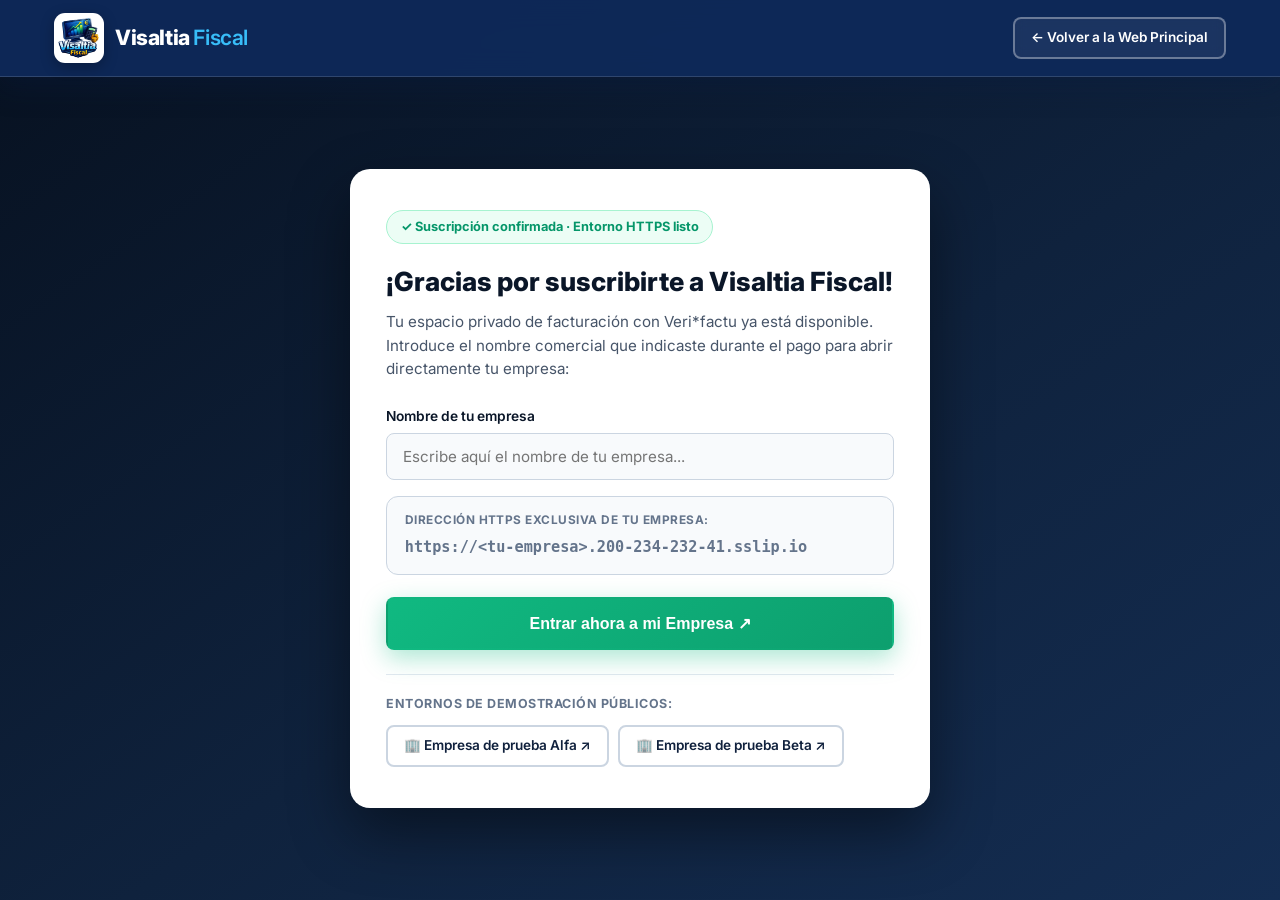
<file: bienvenida.html>
<!DOCTYPE html>
<html lang="es">
<head>
  <meta charset="UTF-8" />
  <meta name="viewport" content="width=device-width, initial-scale=1.0" />
  <meta http-equiv="X-Content-Type-Options" content="nosniff" />
  <meta name="referrer" content="strict-origin-when-cross-origin" />
  <title>¡Bienvenido a Visaltia Fiscal! — Accede a tu Empresa</title>
  <link rel="preconnect" href="https://fonts.googleapis.com" />
  <link rel="preconnect" href="https://fonts.gstatic.com" crossorigin />
  <link href="https://fonts.googleapis.com/css2?family=Inter:wght@400;500;600;700;800&display=swap" rel="stylesheet" />
  <link rel="icon" type="image/png" href="img/visaltia-fiscal-logo.png" />
  <link rel="stylesheet" href="css/styles.css" />
</head>
<body style="min-height:100vh; display:flex; flex-direction:column; background:linear-gradient(145deg,#071120 0%,#0f223d 55%,#142d52 100%); color:#f8fafc;">

  <header class="navbar scrolled" style="position:relative;">
    <div class="container nav-container">
      <a href="index.html" class="brand-logo">
        <div class="brand-icon brand-icon-img">
          <img src="img/visaltia-fiscal-logo.png" alt="Logo oficial de Visaltia Fiscal" />
        </div>
        <div>Visaltia <span class="accent">Fiscal</span></div>
      </a>
      <div class="nav-actions">
        <a href="index.html" class="btn btn-outline-light btn-sm">← Volver a la Web Principal</a>
      </div>
    </div>
  </header>

  <main style="flex:1; display:flex; align-items:center; justify-content:center; padding:3rem 1.25rem;">
    <div style="background:#ffffff; color:#0f172a; max-width:580px; width:100%; border-radius:20px; padding:2.5rem 2.2rem; box-shadow:0 25px 60px rgba(0,0,0,0.45); border:1px solid rgba(255,255,255,0.2);">
      <div style="display:inline-flex; align-items:center; gap:0.5rem; background:#ecfdf5; color:#059669; border:1px solid #a7f3d0; font-weight:700; font-size:0.8rem; padding:0.35rem 0.85rem; border-radius:999px; margin-bottom:1rem;">
        ✓ Suscripción confirmada · Entorno HTTPS listo
      </div>

      <h1 style="font-size:1.65rem; font-weight:800; color:#0a1628; margin-bottom:0.5rem;">
        ¡Gracias por suscribirte a Visaltia Fiscal!
      </h1>
      <p style="font-size:0.95rem; color:#475569; margin-bottom:1.5rem; line-height:1.55;">
        Tu espacio privado de facturación con Veri*factu ya está disponible. Introduce el nombre comercial que indicaste durante el pago para abrir directamente tu empresa:
      </p>

      <form id="welcome-access-form" novalidate>
        <div class="form-group" style="margin-bottom:1rem;">
          <label class="form-label" for="welcome-company-input">Nombre de tu empresa</label>
          <input
            type="text"
            id="welcome-company-input"
            class="form-control"
            placeholder="Escribe aquí el nombre de tu empresa..."
            value=""
            required
          />
          <span class="field-error" id="welcome-error">Por favor, escribe el nombre de tu empresa (mínimo 3 caracteres).</span>
        </div>

        <div style="background:#f8fafc; border:1.5px solid #cbd5e1; border-radius:12px; padding:0.9rem 1.1rem; margin-bottom:1.35rem;">
          <div style="font-size:0.74rem; text-transform:uppercase; letter-spacing:0.04em; color:#64748b; font-weight:700; margin-bottom:0.25rem;">
            Dirección HTTPS exclusiva de tu empresa:
          </div>
          <a id="welcome-url-preview" href="#" target="_blank" rel="noopener noreferrer" style="font-family:monospace; font-size:0.95rem; font-weight:700; color:#64748b; word-break:break-all; text-decoration:none; pointer-events:none;">
            https://&lt;tu-empresa&gt;.200-234-232-41.sslip.io
          </a>
        </div>

        <button type="submit" class="btn btn-fiscal" style="width:100%; justify-content:center; font-size:1rem; padding:0.95rem 1.4rem;">
          Entrar ahora a mi Empresa ↗
        </button>
      </form>

      <div style="margin-top:1.5rem; padding-top:1.2rem; border-top:1px solid #e2e8f0;">
        <div style="font-size:0.78rem; font-weight:700; color:#64748b; text-transform:uppercase; letter-spacing:0.04em; margin-bottom:0.65rem;">
          Entornos de demostración públicos:
        </div>
        <div style="display:flex; flex-wrap:wrap; gap:0.55rem;">
          <a href="https://alfa.200-234-232-41.sslip.io" target="_blank" rel="noopener noreferrer" class="btn btn-outline-navy btn-sm">
            🏢 Empresa de prueba Alfa ↗
          </a>
          <a href="https://beta.200-234-232-41.sslip.io" target="_blank" rel="noopener noreferrer" class="btn btn-outline-navy btn-sm">
            🏢 Empresa de prueba Beta ↗
          </a>
        </div>
      </div>
    </div>
  </main>

  <script>
    (function () {
      const input = document.getElementById('welcome-company-input');
      const errorEl = document.getElementById('welcome-error');
      const preview = document.getElementById('welcome-url-preview');
      const form = document.getElementById('welcome-access-form');
      const BASE_DOMAIN = '200-234-232-41.sslip.io';

      function toSlug(str) {
        return (str || '')
          .toLowerCase()
          .trim()
          .normalize('NFD')
          .replace(/[\u0300-\u036f]/g, '')
          .replace(/[^a-z0-9-]/g, '-')
          .replace(/-+/g, '-')
          .replace(/^-|-$/g, '');
      }

      function update() {
        const slug = toSlug(input.value);
        if (errorEl) errorEl.classList.remove('visible');
        input.classList.remove('is-invalid');

        if (!slug || slug.length < 3) {
          preview.textContent = 'https://<tu-empresa>.' + BASE_DOMAIN;
          preview.href = '#';
          preview.style.color = '#64748b';
          preview.style.pointerEvents = 'none';
          preview.style.textDecoration = 'none';
          return '';
        }

        const url = 'https://' + slug + '.' + BASE_DOMAIN;
        preview.textContent = url;
        preview.href = url;
        preview.style.color = '#0284c7';
        preview.style.pointerEvents = 'auto';
        preview.style.textDecoration = 'underline';
        return url;
      }

      const params = new URLSearchParams(window.location.search);
      if (params.get('empresa')) {
        input.value = params.get('empresa');
      }
      update();

      input.addEventListener('input', update);
      form.addEventListener('submit', function (e) {
        e.preventDefault();
        const url = update();
        if (!url) {
          input.classList.add('is-invalid');
          if (errorEl) errorEl.classList.add('visible');
          input.focus();
          return;
        }
        window.location.href = url;
      });
    })();
  </script>
</body>
</html>
</file>
<file: css/styles.css>
/* ==========================================================================
   VISALTIA FISCAL — Hoja de Estilos Principal
   Diseño inspirado en SaaS de facturación (estilo Brisk Invoicing modernizado)
   Paleta: Azul Oscuro Corporativo, Azul Eléctrico, Blanco, Verde Fiscal
   ========================================================================== */

:root {
  /* Colores Corporativos */
  --navy-950: #060d1d;
  --navy-900: #0a1628;
  --navy-800: #10213d;
  --navy-700: #1b3358;
  --electric-600: #0055ff;
  --electric-500: #1a6dff;
  --electric-400: #38bdf8;
  --electric-100: #e0eeff;
  --electric-50: #f0f7ff;
  
  /* Verde Fiscal (Veri*factu / Éxito / CTA) */
  --fiscal-600: #0d9f6e;
  --fiscal-500: #10b981;
  --fiscal-400: #34d399;
  --fiscal-100: #d1fae5;

  /* Neutros y Texto */
  --white: #ffffff;
  --slate-50: #f8fafc;
  --slate-100: #f1f5f9;
  --slate-200: #e2e8f0;
  --slate-300: #cbd5e1;
  --slate-500: #64748b;
  --slate-600: #475569;
  --slate-700: #334155;
  --slate-800: #1e293b;
  --slate-900: #0f172a;

  /* Estados */
  --danger-500: #ef4444;
  --warning-500: #f59e0b;

  /* Tipografía y Sombras */
  --font-sans: 'Inter', -apple-system, BlinkMacSystemFont, 'Segoe UI', Roboto, sans-serif;
  --shadow-sm: 0 2px 8px rgba(10, 22, 40, 0.06);
  --shadow-md: 0 10px 30px -5px rgba(10, 22, 40, 0.1);
  --shadow-lg: 0 20px 45px -10px rgba(10, 22, 40, 0.16);
  --shadow-glow: 0 8px 25px rgba(26, 109, 255, 0.35);
  --shadow-fiscal: 0 8px 25px rgba(16, 185, 129, 0.35);

  /* Bordes y Transiciones */
  --radius-sm: 8px;
  --radius-md: 12px;
  --radius-lg: 20px;
  --radius-xl: 28px;
  --transition: all 0.28s cubic-bezier(0.16, 1, 0.3, 1);
}

/* Reset y Base */
*, *::before, *::after {
  box-sizing: border-box;
  margin: 0;
  padding: 0;
}

html {
  scroll-behavior: smooth;
  font-size: 16px;
}

body {
  font-family: var(--font-sans);
  color: var(--slate-700);
  background-color: var(--white);
  line-height: 1.6;
  overflow-x: hidden;
  -webkit-font-smoothing: antialiased;
}

a {
  text-decoration: none;
  color: inherit;
  transition: var(--transition);
}

ul {
  list-style: none;
}

img, svg {
  max-width: 100%;
  display: block;
}

.container {
  width: 100%;
  max-width: 1220px;
  margin: 0 auto;
  padding: 0 1.5rem;
}

/* ==========================================================================
   Utilidades y Botones
   ========================================================================== */
.badge {
  display: inline-flex;
  align-items: center;
  gap: 0.5rem;
  padding: 0.35rem 0.9rem;
  border-radius: 999px;
  font-size: 0.8rem;
  font-weight: 600;
  letter-spacing: 0.03em;
  text-transform: uppercase;
}

.badge-fiscal {
  background: rgba(16, 185, 129, 0.15);
  color: var(--fiscal-400);
  border: 1px solid rgba(52, 211, 153, 0.3);
}

.badge-electric {
  background: var(--electric-100);
  color: var(--electric-600);
}

.badge-dark {
  background: rgba(56, 189, 248, 0.14);
  color: var(--electric-400);
  border: 1px solid rgba(56, 189, 248, 0.25);
}

.btn {
  display: inline-flex;
  align-items: center;
  justify-content: center;
  gap: 0.55rem;
  padding: 0.85rem 1.65rem;
  border-radius: var(--radius-sm);
  font-weight: 600;
  font-size: 0.96rem;
  cursor: pointer;
  border: 2px solid transparent;
  transition: var(--transition);
  text-align: center;
}

.btn-fiscal {
  background: linear-gradient(135deg, var(--fiscal-500), var(--fiscal-600));
  color: var(--white);
  box-shadow: var(--shadow-fiscal);
}

.btn-fiscal:hover {
  transform: translateY(-2px);
  box-shadow: 0 12px 28px rgba(16, 185, 129, 0.48);
  filter: brightness(1.05);
}

.btn-electric {
  background: linear-gradient(135deg, var(--electric-500), var(--electric-600));
  color: var(--white);
  box-shadow: var(--shadow-glow);
}

.btn-electric:hover {
  transform: translateY(-2px);
  box-shadow: 0 12px 28px rgba(26, 109, 255, 0.45);
}

.btn-outline-light {
  background: rgba(255, 255, 255, 0.06);
  color: var(--white);
  border-color: rgba(255, 255, 255, 0.35);
  backdrop-filter: blur(6px);
}

.btn-outline-light:hover {
  background: rgba(255, 255, 255, 0.15);
  border-color: var(--white);
  transform: translateY(-2px);
}

.btn-outline-navy {
  background: transparent;
  color: var(--navy-800);
  border-color: var(--slate-300);
}

.btn-outline-navy:hover {
  border-color: var(--electric-500);
  color: var(--electric-600);
  background: var(--electric-50);
}

.btn-gold {
  background: linear-gradient(135deg, #f59e0b, #d97706);
  color: var(--white);
  box-shadow: 0 8px 22px rgba(245, 158, 11, 0.35);
}

.btn-gold:hover {
  transform: translateY(-2px);
  box-shadow: 0 12px 28px rgba(217, 119, 6, 0.48);
  filter: brightness(1.05);
}

.section-header {
  text-align: center;
  max-width: 740px;
  margin: 0 auto 3.5rem;
}

.section-title {
  font-size: clamp(1.85rem, 3.2vw, 2.55rem);
  font-weight: 800;
  color: var(--navy-900);
  line-height: 1.2;
  margin-top: 0.75rem;
  margin-bottom: 1rem;
  letter-spacing: -0.02em;
}

.section-subtitle {
  font-size: 1.1rem;
  color: var(--slate-600);
}

/* ==========================================================================
   Navbar / Cabecera
   ========================================================================== */
.navbar {
  position: fixed;
  top: 0;
  left: 0;
  width: 100%;
  z-index: 1000;
  background: rgba(16, 46, 99, 0.85);
  backdrop-filter: blur(14px);
  border-bottom: 1px solid rgba(255, 255, 255, 0.14);
  transition: var(--transition);
}

.navbar.scrolled {
  background: rgba(14, 41, 89, 0.96);
  box-shadow: 0 8px 30px rgba(10, 30, 70, 0.35);
}

.nav-container {
  display: flex;
  align-items: center;
  justify-content: space-between;
  height: 76px;
}

.brand-logo {
  display: flex;
  align-items: center;
  gap: 0.7rem;
  font-weight: 800;
  font-size: 1.32rem;
  color: var(--white);
  letter-spacing: -0.02em;
  white-space: nowrap;
  flex-shrink: 0;
}

.brand-icon {
  width: 50px;
  height: 50px;
  border-radius: 11px;
  background: linear-gradient(135deg, var(--electric-500), var(--fiscal-500));
  display: grid;
  place-items: center;
  color: var(--white);
  box-shadow: 0 4px 14px rgba(26, 109, 255, 0.4);
  flex-shrink: 0;
  overflow: hidden;
}

.brand-icon.brand-icon-img {
  background: var(--white);
  padding: 2px;
  box-shadow: 0 4px 14px rgba(0, 0, 0, 0.28);
}

.brand-icon.brand-icon-img img {
  width: 100%;
  height: 100%;
  object-fit: contain;
  display: block;
}

.brand-logo span.accent {
  color: var(--electric-400);
  font-weight: 600;
}

.nav-links {
  display: flex;
  align-items: center;
  gap: 1.35rem;
}

.nav-links a {
  color: var(--slate-200);
  font-size: 0.9rem;
  font-weight: 500;
  white-space: nowrap;
}

.nav-links a:hover {
  color: var(--white);
}

.nav-actions {
  display: flex;
  align-items: center;
  gap: 0.75rem;
  flex-shrink: 0;
}

.btn-sm {
  padding: 0.52rem 1rem;
  font-size: 0.85rem;
  white-space: nowrap;
}

.mobile-toggle {
  display: none;
  background: none;
  border: none;
  color: var(--white);
  cursor: pointer;
  padding: 0.5rem;
}

/* ==========================================================================
   1. HERO SECTION (Inspirado en Brisk Invoicing - Azul más claro y degradado)
   ========================================================================== */
.hero {
  position: relative;
  background:
    radial-gradient(circle at 18% 28%, rgba(56, 189, 248, 0.28) 0%, transparent 48%),
    radial-gradient(circle at 82% 65%, rgba(37, 99, 235, 0.35) 0%, transparent 52%),
    linear-gradient(135deg, #1e4fa3 0%, #153c82 52%, #0f2c63 100%);
  color: var(--white);
  padding: 9rem 0 8.5rem;
  overflow: hidden;
}

.hero::before {
  content: '';
  position: absolute;
  top: -120px;
  right: -80px;
  width: 640px;
  height: 640px;
  background: radial-gradient(circle, rgba(96, 165, 250, 0.28) 0%, transparent 70%);
  pointer-events: none;
}

.hero-grid {
  display: grid;
  grid-template-columns: 1.1fr 0.9fr;
  gap: 3.5rem;
  align-items: center;
}

.hero-title {
  font-size: clamp(2.2rem, 4vw, 3.35rem);
  font-weight: 800;
  line-height: 1.15;
  margin: 1rem 0 1.25rem;
  letter-spacing: -0.025em;
}

.hero-title .highlight-blue {
  color: var(--electric-400);
}

.hero-title .highlight-gold {
  color: var(--fiscal-400);
}

.hero-subtitle {
  font-size: 1.18rem;
  color: var(--slate-300);
  margin-bottom: 1.5rem;
  max-width: 580px;
}

.hero-Checklist {
  margin-bottom: 2rem;
  display: flex;
  flex-direction: column;
  gap: 0.6rem;
}

.hero-Checklist li {
  display: flex;
  align-items: center;
  gap: 0.65rem;
  font-size: 0.98rem;
  color: var(--slate-200);
}

.hero-Checklist li svg {
  color: var(--fiscal-400);
  flex-shrink: 0;
}

.hero-cta-group {
  display: flex;
  flex-wrap: wrap;
  gap: 1rem;
  margin-bottom: 1.75rem;
}

.hero-pillars {
  display: flex;
  flex-wrap: wrap;
  gap: 1.25rem;
  padding-top: 1.25rem;
  border-top: 1px solid rgba(255, 255, 255, 0.1);
  font-size: 0.85rem;
  color: var(--slate-300);
}

.hero-pillar-item {
  display: flex;
  align-items: center;
  gap: 0.45rem;
}

.hero-pillar-item span.dot {
  width: 8px;
  height: 8px;
  border-radius: 50%;
  background: var(--fiscal-400);
}

/* Mockup de Facturas en Abanico + Dashboard (Estilo Brisk Invoicing) */
.hero-visual {
  position: relative;
  perspective: 1200px;
  min-height: 430px;
  display: flex;
  align-items: center;
  justify-content: center;
}

.invoice-stack {
  position: relative;
  width: 100%;
  max-width: 530px;
}

.fan-card {
  position: absolute;
  top: 25px;
  width: 300px;
  height: 220px;
  background: var(--white);
  border-radius: var(--radius-md);
  padding: 0.35rem;
  box-shadow: 0 18px 40px rgba(0, 0, 0, 0.42);
  color: var(--slate-800);
  font-size: 0.72rem;
  transition: var(--transition);
  user-select: none;
  overflow: hidden;
  border: 1px solid rgba(255, 255, 255, 0.35);
}

.fan-screen img {
  width: 100%;
  height: 100%;
  object-fit: cover;
  object-position: top left;
  border-radius: 8px;
}

.fan-card-left {
  left: -42px;
  transform: rotate(-11deg) scale(0.92);
  opacity: 0.9;
}

.fan-card-right {
  right: -42px;
  transform: rotate(11deg) scale(0.92);
  opacity: 0.9;
}

.invoice-stack:hover .fan-card-left {
  transform: rotate(-15deg) translateX(-14px) scale(0.95);
  opacity: 1;
}

.invoice-stack:hover .fan-card-right {
  transform: rotate(15deg) translateX(14px) scale(0.95);
  opacity: 1;
}

.main-invoice-card {
  position: relative;
  z-index: 3;
  background: var(--white);
  color: var(--slate-800);
  border-radius: var(--radius-md);
  padding: 1.6rem;
  box-shadow: 0 25px 60px rgba(0, 0, 0, 0.5);
  border: 1px solid rgba(255, 255, 255, 0.3);
}

.real-main-screen {
  padding: 0.45rem;
  background: rgba(255, 255, 255, 0.96);
}

.hero-main-img {
  width: 100%;
  height: auto;
  border-radius: 9px;
  display: block;
}

/* Pestañas interactivas de capturas reales en Características */
.screenshot-tabs {
  display: flex;
  flex-wrap: wrap;
  justify-content: center;
  gap: 0.65rem;
  margin-bottom: 2.5rem;
}

.screen-tab {
  border: 1.5px solid var(--slate-300);
  background: var(--white);
  color: var(--navy-800);
  padding: 0.6rem 1.15rem;
  border-radius: 999px;
  font-family: inherit;
  font-size: 0.86rem;
  font-weight: 600;
  cursor: pointer;
  transition: var(--transition);
  box-shadow: var(--shadow-sm);
}

.screen-tab:hover {
  border-color: var(--electric-500);
  color: var(--electric-600);
  transform: translateY(-2px);
}

.screen-tab.active {
  background: linear-gradient(135deg, var(--electric-500), var(--electric-600));
  color: var(--white);
  border-color: transparent;
  box-shadow: var(--shadow-glow);
}

.real-screenshot-window {
  background: var(--navy-900);
  border: 1px solid var(--slate-300);
}

.screenshot-frame-body {
  background: #f1f5f9;
  padding: 0.4rem;
}

.real-app-screenshot {
  width: 100%;
  height: auto;
  border-radius: 8px;
  display: block;
  box-shadow: 0 4px 16px rgba(10, 22, 40, 0.08);
  transition: opacity 0.22s ease;
}

.inv-header {
  display: flex;
  justify-content: space-between;
  align-items: flex-start;
  padding-bottom: 1rem;
  border-bottom: 2px solid var(--slate-100);
  margin-bottom: 1rem;
}

.inv-brand {
  display: flex;
  align-items: center;
  gap: 0.5rem;
  font-weight: 800;
  color: var(--navy-900);
  font-size: 1rem;
}

.inv-badge-verifactu {
  background: var(--fiscal-100);
  color: var(--fiscal-600);
  font-weight: 700;
  font-size: 0.7rem;
  padding: 0.25rem 0.6rem;
  border-radius: 6px;
  display: inline-flex;
  align-items: center;
  gap: 0.3rem;
}

.inv-meta {
  display: flex;
  justify-content: space-between;
  font-size: 0.76rem;
  color: var(--slate-600);
  margin-bottom: 1rem;
}

.inv-table {
  width: 100%;
  border-collapse: collapse;
  font-size: 0.75rem;
  margin-bottom: 1rem;
}

.inv-table th {
  background: var(--slate-100);
  color: var(--slate-700);
  text-align: left;
  padding: 0.45rem 0.6rem;
  font-weight: 600;
}

.inv-table td {
  padding: 0.5rem 0.6rem;
  border-bottom: 1px solid var(--slate-100);
}

.inv-table td.num, .inv-table th.num {
  text-align: right;
}

.inv-footer {
  display: flex;
  align-items: center;
  justify-content: space-between;
  background: var(--slate-50);
  padding: 0.85rem;
  border-radius: var(--radius-sm);
  border: 1px dashed var(--slate-300);
}

.qr-box {
  display: flex;
  align-items: center;
  gap: 0.65rem;
}

.qr-svg {
  width: 52px;
  height: 52px;
  background: var(--white);
  padding: 4px;
  border: 1px solid var(--slate-300);
  border-radius: 6px;
}

.qr-text {
  font-size: 0.68rem;
  line-height: 1.3;
  color: var(--slate-600);
}

.qr-text strong {
  color: var(--navy-900);
  display: block;
}

.inv-total-box {
  text-align: right;
}

.inv-total-box span.lbl {
  font-size: 0.7rem;
  color: var(--slate-500);
  display: block;
}

.inv-total-box strong.amount {
  font-size: 1.25rem;
  color: var(--electric-600);
  font-weight: 800;
}

/* ==========================================================================
   Barra de Confianza Flotante (Estilo Brisk Invoicing debajo del Hero)
   ========================================================================== */
.trust-ribbon-wrapper {
  margin-top: -4.2rem;
  position: relative;
  z-index: 10;
}

.trust-ribbon {
  background: var(--white);
  border-radius: var(--radius-lg);
  box-shadow: var(--shadow-lg);
  border: 1px solid var(--slate-200);
  overflow: hidden;
}

.trust-stats {
  display: grid;
  grid-template-columns: repeat(4, 1fr);
  border-bottom: 1px solid var(--slate-200);
  background: var(--slate-50);
}

.trust-stat-item {
  padding: 1.25rem 1.5rem;
  display: flex;
  align-items: center;
  gap: 0.9rem;
  border-right: 1px solid var(--slate-200);
}

.trust-stat-item:last-child {
  border-right: none;
}

.trust-stat-icon {
  width: 42px;
  height: 42px;
  border-radius: 10px;
  background: var(--electric-100);
  color: var(--electric-600);
  display: grid;
  place-items: center;
  flex-shrink: 0;
}

.trust-stat-text strong {
  display: block;
  font-size: 0.92rem;
  color: var(--navy-900);
}

.trust-stat-text span {
  font-size: 0.78rem;
  color: var(--slate-500);
}

.trust-highlights {
  display: grid;
  grid-template-columns: repeat(3, 1fr);
  padding: 2rem 1.5rem;
  gap: 1.5rem;
  text-align: center;
}

.trust-highlight-card {
  padding: 0 1rem;
}

.trust-highlight-icon {
  width: 54px;
  height: 54px;
  margin: 0 auto 0.9rem;
  border-radius: 14px;
  background: linear-gradient(135deg, var(--electric-500), var(--electric-600));
  color: var(--white);
  display: grid;
  place-items: center;
  box-shadow: var(--shadow-glow);
}

.trust-highlight-card h3 {
  font-size: 1.02rem;
  color: var(--electric-600);
  margin-bottom: 0.4rem;
  font-weight: 700;
}

.trust-highlight-card p {
  font-size: 0.86rem;
  color: var(--slate-600);
}

/* ==========================================================================
   2. BENEFICIOS PRINCIPALES
   ========================================================================== */
.benefits-section {
  padding: 6rem 0 5rem;
}

.benefits-grid {
  display: grid;
  grid-template-columns: repeat(auto-fit, minmax(260px, 1fr));
  gap: 1.5rem;
}

.benefit-card {
  background: var(--white);
  border: 1px solid var(--slate-200);
  border-radius: var(--radius-md);
  padding: 1.85rem;
  transition: var(--transition);
  position: relative;
  overflow: hidden;
}

.benefit-card::after {
  content: '';
  position: absolute;
  top: 0;
  left: 0;
  width: 100%;
  height: 3px;
  background: linear-gradient(90deg, var(--electric-500), var(--fiscal-500));
  opacity: 0;
  transition: var(--transition);
}

.benefit-card:hover {
  transform: translateY(-6px);
  box-shadow: var(--shadow-md);
  border-color: var(--electric-400);
}

.benefit-card:hover::after {
  opacity: 1;
}

.benefit-icon {
  width: 48px;
  height: 48px;
  border-radius: 12px;
  background: var(--electric-50);
  color: var(--electric-600);
  display: grid;
  place-items: center;
  margin-bottom: 1.2rem;
  transition: var(--transition);
}

.benefit-card:hover .benefit-icon {
  background: var(--electric-600);
  color: var(--white);
}

.benefit-card h3 {
  font-size: 1.12rem;
  color: var(--navy-900);
  margin-bottom: 0.55rem;
  font-weight: 700;
}

.benefit-card p {
  font-size: 0.92rem;
  color: var(--slate-600);
}

/* ==========================================================================
   3. CARACTERÍSTICAS DETALLADAS (Alternating Rows como Brisk Invoicing)
   ========================================================================== */
.features-section {
  padding: 5.5rem 0;
  background: var(--slate-50);
  border-top: 1px solid var(--slate-200);
  border-bottom: 1px solid var(--slate-200);
}

.feature-row {
  display: grid;
  grid-template-columns: 1fr 1fr;
  gap: 4rem;
  align-items: center;
  margin-bottom: 5rem;
}

.feature-row:last-of-type {
  margin-bottom: 3.5rem;
}

.feature-row.reverse .feature-visual {
  order: 2;
}

.feature-row.reverse .feature-info {
  order: 1;
}

.feature-info h3 {
  font-size: 1.75rem;
  color: var(--electric-600);
  font-weight: 800;
  margin-bottom: 0.85rem;
  line-height: 1.25;
}

.feature-info p {
  color: var(--slate-600);
  margin-bottom: 1.25rem;
  font-size: 1rem;
}

.feature-list {
  display: flex;
  flex-direction: column;
  gap: 0.7rem;
  margin-bottom: 1.75rem;
}

.feature-list li {
  display: flex;
  align-items: flex-start;
  gap: 0.65rem;
  font-size: 0.95rem;
  color: var(--slate-700);
}

.feature-list li svg {
  color: var(--fiscal-500);
  margin-top: 3px;
  flex-shrink: 0;
}

/* Visual Mockups dentro de Características */
.mockup-window {
  background: var(--white);
  border-radius: var(--radius-lg);
  box-shadow: var(--shadow-lg);
  border: 1px solid var(--slate-200);
  overflow: hidden;
  position: relative;
}

.mockup-bar {
  background: var(--navy-900);
  padding: 0.65rem 1rem;
  display: flex;
  align-items: center;
  gap: 0.45rem;
}

.mockup-dot {
  width: 10px;
  height: 10px;
  border-radius: 50%;
}

.mockup-dot.red { background: #ef4444; }
.mockup-dot.yellow { background: #f59e0b; }
.mockup-dot.green { background: #10b981; }

.mockup-body {
  padding: 1.5rem;
}

.kpi-mini-grid {
  display: grid;
  grid-template-columns: repeat(3, 1fr);
  gap: 0.85rem;
  margin-bottom: 1.2rem;
}

.kpi-mini-card {
  background: var(--slate-50);
  border: 1px solid var(--slate-200);
  padding: 0.85rem;
  border-radius: var(--radius-sm);
}

.kpi-mini-card span {
  font-size: 0.72rem;
  color: var(--slate-500);
  display: block;
}

.kpi-mini-card strong {
  font-size: 1.15rem;
  color: var(--navy-900);
}

.status-pill {
  display: inline-block;
  padding: 0.18rem 0.55rem;
  border-radius: 99px;
  font-size: 0.7rem;
  font-weight: 600;
}

.status-paid { background: var(--fiscal-100); color: var(--fiscal-600); }
.status-pending { background: #fef3c7; color: #d97706; }

/* Grid de todas las 7 características clave */
.all-features-grid {
  display: grid;
  grid-template-columns: repeat(auto-fit, minmax(240px, 1fr));
  gap: 1.25rem;
  margin-top: 2rem;
}

.mini-feature-item {
  background: var(--white);
  padding: 1.35rem;
  border-radius: var(--radius-md);
  border: 1px solid var(--slate-200);
  display: flex;
  align-items: flex-start;
  gap: 0.9rem;
}

.mini-feature-item .icon-box {
  width: 40px;
  height: 40px;
  border-radius: 10px;
  background: var(--fiscal-100);
  color: var(--fiscal-600);
  display: grid;
  place-items: center;
  flex-shrink: 0;
}

.mini-feature-item h4 {
  font-size: 0.96rem;
  color: var(--navy-900);
  margin-bottom: 0.25rem;
}

.mini-feature-item p {
  font-size: 0.84rem;
  color: var(--slate-600);
}

/* ¿Para quién es Visaltia Fiscal? (Estilo Brisk Invoicing con círculos) */
.audience-strip {
  margin-top: 4.5rem;
  text-align: center;
}

.audience-strip h3 {
  font-size: 1.65rem;
  color: var(--electric-600);
  margin-bottom: 2rem;
  font-weight: 800;
}

.audience-circles {
  display: grid;
  grid-template-columns: repeat(6, 1fr);
  gap: 1.25rem;
}

.audience-item {
  display: flex;
  flex-direction: column;
  align-items: center;
  gap: 0.7rem;
}

.audience-avatar {
  width: 96px;
  height: 96px;
  border-radius: 50%;
  background: var(--white);
  border: 3px solid var(--electric-100);
  box-shadow: var(--shadow-sm);
  display: grid;
  place-items: center;
  color: var(--electric-600);
  transition: var(--transition);
}

.audience-item:hover .audience-avatar {
  border-color: var(--electric-500);
  transform: scale(1.06);
  box-shadow: var(--shadow-glow);
}

.audience-item span {
  font-size: 0.88rem;
  font-weight: 600;
  color: var(--navy-800);
}

/* ==========================================================================
   PANEL DE ADMINISTRACIÓN DOCKER & CLOUDING.IO (Sección Informativa Técnica)
   ========================================================================== */
.admin-panel-section {
  padding: 6rem 0;
  background:
    radial-gradient(circle at 80% 25%, rgba(56, 189, 248, 0.22) 0%, transparent 50%),
    linear-gradient(135deg, #1a4590 0%, #133573 55%, #0d2656 100%);
  color: var(--white);
  position: relative;
}

.admin-panel-section .section-title {
  color: var(--white);
}

.admin-panel-section .section-subtitle {
  color: var(--slate-300);
}

.admin-grid {
  display: grid;
  grid-template-columns: 1fr 1.15fr;
  gap: 3.5rem;
  align-items: center;
}

.admin-spec-list {
  display: flex;
  flex-direction: column;
  gap: 1.2rem;
}

.admin-spec-item {
  background: rgba(255, 255, 255, 0.04);
  border: 1px solid rgba(255, 255, 255, 0.1);
  border-radius: var(--radius-md);
  padding: 1.2rem 1.4rem;
  display: flex;
  gap: 1rem;
  align-items: flex-start;
  transition: var(--transition);
}

.admin-spec-item:hover {
  background: rgba(255, 255, 255, 0.07);
  border-color: var(--electric-400);
}

.admin-spec-icon {
  width: 42px;
  height: 42px;
  border-radius: 10px;
  background: rgba(56, 189, 248, 0.15);
  color: var(--electric-400);
  display: grid;
  place-items: center;
  flex-shrink: 0;
}

.admin-spec-item h4 {
  font-size: 1rem;
  color: var(--white);
  margin-bottom: 0.25rem;
}

.admin-spec-item p {
  font-size: 0.86rem;
  color: var(--slate-300);
}

/* Mockup de Consola Docker / Clouding.io */
.docker-console {
  background: #0b1324;
  border: 1px solid rgba(56, 189, 248, 0.25);
  border-radius: var(--radius-lg);
  box-shadow: 0 25px 60px rgba(0, 0, 0, 0.55);
  overflow: hidden;
}

.docker-header {
  background: #060b16;
  padding: 0.9rem 1.25rem;
  display: flex;
  align-items: center;
  justify-content: space-between;
  border-bottom: 1px solid rgba(255, 255, 255, 0.08);
  font-size: 0.8rem;
  color: var(--slate-300);
}

.docker-body {
  padding: 1.5rem;
}

.telemetry-bars {
  display: grid;
  grid-template-columns: repeat(3, 1fr);
  gap: 1rem;
  margin-bottom: 1.5rem;
}

.telemetry-box {
  background: rgba(255, 255, 255, 0.04);
  border: 1px solid rgba(255, 255, 255, 0.08);
  padding: 0.9rem;
  border-radius: var(--radius-sm);
}

.telemetry-label {
  display: flex;
  justify-content: space-between;
  font-size: 0.75rem;
  color: var(--slate-300);
  margin-bottom: 0.45rem;
}

.progress-track {
  height: 7px;
  background: rgba(255, 255, 255, 0.1);
  border-radius: 99px;
  overflow: hidden;
}

.progress-fill {
  height: 100%;
  border-radius: 99px;
}

.fill-cpu { width: 34%; background: var(--electric-400); }
.fill-ram { width: 58%; background: var(--fiscal-400); }
.fill-disk { width: 41%; background: #a78bfa; }

.container-list {
  display: flex;
  flex-direction: column;
  gap: 0.75rem;
}

.container-row {
  background: rgba(255, 255, 255, 0.03);
  border: 1px solid rgba(255, 255, 255, 0.07);
  border-radius: var(--radius-sm);
  padding: 0.8rem 1rem;
  display: flex;
  align-items: center;
  justify-content: space-between;
  font-size: 0.8rem;
}

.container-name {
  font-family: monospace;
  color: var(--electric-400);
  font-weight: 600;
}

.container-actions {
  display: flex;
  gap: 0.4rem;
}

.chip-action {
  padding: 0.2rem 0.55rem;
  border-radius: 5px;
  background: rgba(255, 255, 255, 0.08);
  color: var(--slate-200);
  font-size: 0.7rem;
}

/* ==========================================================================
   6 PILARES DE VALOR Y TABLA COMPARATIVA
   ========================================================================== */
.pillars-grid {
  display: grid;
  grid-template-columns: repeat(2, 1fr);
  gap: 1.75rem;
}

.pillar-card {
  background: var(--white);
  border: 1px solid var(--slate-200);
  border-radius: var(--radius-lg);
  padding: 2rem;
  box-shadow: var(--shadow-sm);
  transition: var(--transition);
  position: relative;
  overflow: hidden;
}

.pillar-card::before {
  content: '';
  position: absolute;
  top: 0;
  left: 0;
  width: 100%;
  height: 4px;
  background: linear-gradient(90deg, var(--electric-500), var(--fiscal-500));
}

.pillar-card:hover {
  transform: translateY(-5px);
  box-shadow: var(--shadow-md);
  border-color: var(--electric-400);
}

.pillar-head {
  display: flex;
  align-items: center;
  gap: 1rem;
  margin-bottom: 1.15rem;
}

.pillar-badge-num {
  width: 46px;
  height: 46px;
  border-radius: 12px;
  background: var(--electric-50);
  color: var(--electric-600);
  display: grid;
  place-items: center;
  font-size: 1.35rem;
  flex-shrink: 0;
  border: 1px solid var(--electric-100);
}

.pillar-head h3 {
  font-size: 1.18rem;
  color: var(--navy-900);
  font-weight: 800;
  line-height: 1.3;
}

.pillar-list {
  display: flex;
  flex-direction: column;
  gap: 0.65rem;
}

.pillar-list li {
  display: flex;
  align-items: flex-start;
  gap: 0.6rem;
  font-size: 0.9rem;
  color: var(--slate-600);
  line-height: 1.5;
}

.pillar-list li svg {
  color: var(--fiscal-500);
  flex-shrink: 0;
  margin-top: 4px;
}

.pillar-list li strong {
  color: var(--navy-900);
}

/* Tabla Comparativa */
.comparison-section {
  padding: 5.5rem 0;
  background: var(--white);
  border-bottom: 1px solid var(--slate-200);
}

.comparison-table-wrap {
  overflow-x: auto;
  border-radius: var(--radius-lg);
  box-shadow: var(--shadow-md);
  border: 1px solid var(--slate-200);
  background: var(--white);
}

.comparison-table {
  width: 100%;
  border-collapse: collapse;
  min-width: 720px;
  font-size: 0.92rem;
}

.comparison-table th,
.comparison-table td {
  padding: 1.1rem 1.35rem;
  text-align: left;
  border-bottom: 1px solid var(--slate-200);
}

.comparison-table thead th {
  background: var(--navy-900);
  color: var(--white);
  font-weight: 700;
  font-size: 0.95rem;
}

.comparison-table thead th.col-visaltia {
  background: linear-gradient(135deg, var(--electric-600), var(--fiscal-600));
  color: var(--white);
}

.comparison-table tbody tr:hover {
  background: var(--slate-50);
}

.comparison-table td.feature-name {
  font-weight: 700;
  color: var(--navy-900);
}

.comparison-table td.col-bad {
  color: var(--slate-600);
}

.comparison-table td.col-visaltia {
  background: rgba(16, 185, 129, 0.06);
  color: #065f46;
  font-weight: 700;
  border-left: 2px solid var(--fiscal-400);
}

/* Tarjetas ¿A quién va dirigido? */
.target-cards-grid {
  display: grid;
  grid-template-columns: repeat(3, 1fr);
  gap: 1.5rem;
  margin-top: 2rem;
}

.target-card {
  background: var(--white);
  border: 1px solid var(--slate-200);
  border-radius: var(--radius-md);
  padding: 1.75rem;
  text-align: left;
  box-shadow: var(--shadow-sm);
  transition: var(--transition);
}

.target-card:hover {
  transform: translateY(-4px);
  border-color: var(--electric-400);
  box-shadow: var(--shadow-md);
}

.target-card-icon {
  width: 48px;
  height: 48px;
  border-radius: 12px;
  background: var(--electric-50);
  color: var(--electric-600);
  display: grid;
  place-items: center;
  margin-bottom: 1rem;
}

.target-card h4 {
  font-size: 1.08rem;
  color: var(--navy-900);
  margin-bottom: 0.5rem;
  font-weight: 800;
}

.target-card p {
  font-size: 0.9rem;
  color: var(--slate-600);
}

/* ==========================================================================
   4. PLANES Y PRECIOS (3 Planes: 10€, 13€ IA, 30€ Próximamente)
   ========================================================================== */
.pricing-section {
  padding: 6rem 0;
  background: var(--slate-50);
}

.pricing-grid {
  display: grid;
  grid-template-columns: repeat(3, 1fr);
  gap: 1.8rem;
  max-width: 1180px;
  margin: 0 auto;
}

.pricing-card {
  background: var(--white);
  border: 1px solid var(--slate-200);
  border-radius: var(--radius-xl);
  padding: 2.25rem;
  display: flex;
  flex-direction: column;
  justify-content: space-between;
  transition: var(--transition);
  position: relative;
}

.pricing-card.featured {
  border: 2px solid var(--electric-500);
  box-shadow: var(--shadow-lg);
  background: linear-gradient(180deg, var(--electric-50) 0%, var(--white) 35%);
  transform: translateY(-6px);
}

.pricing-card.coming-soon {
  background: linear-gradient(180deg, #f8fafc 0%, #f1f5f9 100%);
  border: 1.5px dashed var(--slate-300);
  opacity: 0.92;
}

.popular-ribbon {
  position: absolute;
  top: -14px;
  right: 24px;
  background: linear-gradient(135deg, var(--electric-500), var(--fiscal-500));
  color: var(--white);
  font-size: 0.73rem;
  font-weight: 700;
  padding: 0.3rem 0.9rem;
  border-radius: 999px;
  text-transform: uppercase;
  letter-spacing: 0.04em;
}

.soon-ribbon {
  position: absolute;
  top: -14px;
  right: 24px;
  background: var(--navy-800);
  color: var(--electric-400);
  border: 1px solid rgba(56, 189, 248, 0.4);
  font-size: 0.73rem;
  font-weight: 700;
  padding: 0.3rem 0.9rem;
  border-radius: 999px;
  text-transform: uppercase;
  letter-spacing: 0.04em;
}

.plan-name {
  font-size: 1.3rem;
  font-weight: 800;
  color: var(--navy-900);
  margin-bottom: 0.4rem;
}

.plan-desc {
  font-size: 0.9rem;
  color: var(--slate-600);
  margin-bottom: 1.35rem;
}

.plan-price {
  margin-bottom: 1.5rem;
  padding-bottom: 1.35rem;
  border-bottom: 1px solid var(--slate-200);
}

.plan-price .currency {
  font-size: 1.45rem;
  font-weight: 700;
  color: var(--navy-900);
  vertical-align: top;
}

.plan-price .amount {
  font-size: 3rem;
  font-weight: 800;
  color: var(--navy-900);
  line-height: 1;
}

.plan-price .period {
  font-size: 0.88rem;
  color: var(--slate-500);
}

.plan-features {
  display: flex;
  flex-direction: column;
  gap: 0.75rem;
  margin-bottom: 2rem;
}

.plan-features li {
  display: flex;
  align-items: flex-start;
  gap: 0.65rem;
  font-size: 0.91rem;
  color: var(--slate-700);
}

.plan-features li svg {
  color: var(--fiscal-500);
  flex-shrink: 0;
  margin-top: 3px;
}

.btn-disabled {
  background: var(--slate-200);
  color: var(--slate-600);
  cursor: not-allowed;
  border-color: var(--slate-300);
}

.gateway-note {
  margin-top: 0.85rem;
  text-align: center;
  font-size: 0.76rem;
  color: var(--slate-500);
  display: flex;
  align-items: center;
  justify-content: center;
  gap: 0.4rem;
}

/* ==========================================================================
   6. SECCIÓN DE OTRAS APLICACIONES ANDROID DE VISALTIA (2 Apps)
   ========================================================================== */
.android-section {
  padding: 6rem 0;
  background: var(--white);
  border-top: 1px solid var(--slate-200);
}

.apps-grid {
  display: grid;
  grid-template-columns: repeat(2, 1fr);
  gap: 2rem;
  max-width: 820px;
  margin: 0 auto;
}

.app-card {
  background: var(--slate-50);
  border: 1px solid var(--slate-200);
  border-radius: var(--radius-lg);
  padding: 2rem;
  display: flex;
  flex-direction: column;
  justify-content: space-between;
  transition: var(--transition);
}

.app-card:hover {
  transform: translateY(-6px);
  background: var(--white);
  box-shadow: var(--shadow-md);
  border-color: var(--fiscal-400);
}

.app-header {
  display: flex;
  align-items: center;
  gap: 1rem;
  margin-bottom: 1.1rem;
}

.app-icon {
  width: 72px;
  height: 72px;
  border-radius: 18px;
  display: grid;
  place-items: center;
  color: var(--white);
  flex-shrink: 0;
  box-shadow: var(--shadow-sm);
  overflow: hidden;
}

.app-icon.app-icon-img {
  background: var(--white);
  border: 1px solid var(--slate-200);
  padding: 4px;
}

.app-icon.app-icon-img img {
  width: 100%;
  height: 100%;
  object-fit: contain;
}

.app-icon.icon-iptv { background: linear-gradient(135deg, #0ea5e9, #2563eb); }
.app-icon.icon-test { background: linear-gradient(135deg, #10b981, #059669); }

.app-tag {
  font-size: 0.72rem;
  font-weight: 700;
  text-transform: uppercase;
  color: var(--fiscal-600);
  background: var(--fiscal-100);
  padding: 0.15rem 0.55rem;
  border-radius: 99px;
}

.app-card h3 {
  font-size: 1.2rem;
  color: var(--navy-900);
  margin-top: 0.25rem;
}

.app-card p {
  font-size: 0.92rem;
  color: var(--slate-600);
  margin-bottom: 1.5rem;
}

.btn-playstore {
  display: inline-flex;
  align-items: center;
  justify-content: center;
  gap: 0.6rem;
  padding: 0.75rem 1.1rem;
  border-radius: var(--radius-sm);
  background: var(--navy-900);
  color: var(--white);
  font-size: 0.88rem;
  font-weight: 600;
  width: 100%;
}

.btn-playstore:hover {
  background: var(--electric-600);
}

/* ==========================================================================
   7. TESTIMONIOS
   ========================================================================== */
.testimonials-section {
  padding: 6rem 0;
  background: var(--white);
}

.testimonials-grid {
  display: grid;
  grid-template-columns: repeat(3, 1fr);
  gap: 1.8rem;
}

.testimonial-card {
  background: var(--slate-50);
  border: 1px solid var(--slate-200);
  border-radius: var(--radius-lg);
  padding: 2rem;
  display: flex;
  flex-direction: column;
  justify-content: space-between;
  transition: var(--transition);
}

.testimonial-card:hover {
  background: var(--white);
  box-shadow: var(--shadow-md);
}

.stars {
  color: #f59e0b;
  font-size: 1.05rem;
  margin-bottom: 1rem;
  letter-spacing: 2px;
}

.testimonial-quote {
  font-size: 0.96rem;
  color: var(--slate-700);
  font-style: italic;
  margin-bottom: 1.5rem;
}

.testimonial-author {
  display: flex;
  align-items: center;
  gap: 0.9rem;
}

.author-avatar {
  width: 48px;
  height: 48px;
  border-radius: 50%;
  background: linear-gradient(135deg, var(--navy-800), var(--electric-500));
  color: var(--white);
  display: grid;
  place-items: center;
  font-weight: 700;
  font-size: 0.95rem;
  flex-shrink: 0;
}

.author-meta strong {
  display: block;
  font-size: 0.95rem;
  color: var(--navy-900);
}

.author-meta span {
  font-size: 0.8rem;
  color: var(--slate-500);
}

/* ==========================================================================
   5. FORMULARIO DE CONTACTO (Con validación y sanitización XSS)
   ========================================================================== */
.contact-section {
  padding: 6rem 0;
  background:
    radial-gradient(circle at 15% 30%, rgba(56, 189, 248, 0.25) 0%, transparent 48%),
    linear-gradient(135deg, #1d4ea1 0%, #153b7e 55%, #0f2b61 100%);
  color: var(--white);
}

.contact-wrapper {
  display: grid;
  grid-template-columns: 1fr 1.15fr;
  gap: 3.5rem;
  align-items: center;
}

.contact-info h2 {
  font-size: clamp(1.85rem, 3vw, 2.4rem);
  font-weight: 800;
  margin: 0.75rem 0 1rem;
}

.contact-info p {
  color: var(--slate-300);
  margin-bottom: 2rem;
}

.contact-Direct-list {
  display: flex;
  flex-direction: column;
  gap: 1rem;
}

.contact-Direct-item {
  display: flex;
  align-items: center;
  gap: 0.9rem;
  font-size: 0.95rem;
  color: var(--slate-200);
}

.contact-Direct-icon {
  width: 42px;
  height: 42px;
  border-radius: 10px;
  background: rgba(255, 255, 255, 0.08);
  color: var(--fiscal-400);
  display: grid;
  place-items: center;
}

.contact-form-card {
  background: var(--white);
  color: var(--slate-800);
  padding: 2.5rem;
  border-radius: var(--radius-lg);
  box-shadow: var(--shadow-lg);
}

.form-group {
  margin-bottom: 1.25rem;
}

.form-row-2 {
  display: grid;
  grid-template-columns: 1fr 1fr;
  gap: 1rem;
}

.form-label {
  display: block;
  font-size: 0.86rem;
  font-weight: 600;
  color: var(--navy-900);
  margin-bottom: 0.4rem;
}

.form-control {
  width: 100%;
  padding: 0.8rem 1rem;
  border: 1.5px solid var(--slate-300);
  border-radius: var(--radius-sm);
  font-family: inherit;
  font-size: 0.95rem;
  color: var(--slate-800);
  transition: var(--transition);
  background: var(--slate-50);
}

.form-control:focus {
  outline: none;
  border-color: var(--electric-500);
  background: var(--white);
  box-shadow: 0 0 0 3px rgba(26, 109, 255, 0.15);
}

.form-control.is-invalid {
  border-color: var(--danger-500);
  background: #fef2f2;
}

.field-error {
  display: none;
  color: var(--danger-500);
  font-size: 0.78rem;
  margin-top: 0.3rem;
}

.field-error.visible {
  display: block;
}

.form-feedback {
  display: none;
  padding: 1rem;
  border-radius: var(--radius-sm);
  font-size: 0.9rem;
  font-weight: 500;
  margin-top: 1rem;
}

.form-feedback.success {
  display: block;
  background: var(--fiscal-100);
  color: #065f46;
  border: 1px solid var(--fiscal-400);
}

.form-feedback.error {
  display: block;
  background: #fee2e2;
  color: #991b1b;
  border: 1px solid #f87171;
}

.security-footnote {
  display: flex;
  align-items: center;
  gap: 0.45rem;
  font-size: 0.76rem;
  color: var(--slate-500);
  margin-top: 0.9rem;
}

/* ==========================================================================
   8. FOOTER
   ========================================================================== */
.site-footer {
  background: var(--navy-950);
  color: var(--slate-300);
  padding: 4.5rem 0 2rem;
  border-top: 1px solid rgba(255, 255, 255, 0.08);
}

.footer-grid {
  display: grid;
  grid-template-columns: 1.5fr 1fr 1fr 1.2fr;
  gap: 2.5rem;
  padding-bottom: 3rem;
  border-bottom: 1px solid rgba(255, 255, 255, 0.08);
}

.footer-col h4 {
  color: var(--white);
  font-size: 0.96rem;
  margin-bottom: 1.1rem;
  font-weight: 700;
}

.footer-col ul {
  display: flex;
  flex-direction: column;
  gap: 0.6rem;
}

.footer-col ul a {
  font-size: 0.88rem;
  color: var(--slate-300);
}

.footer-col ul a:hover {
  color: var(--electric-400);
}

.social-links {
  display: flex;
  gap: 0.75rem;
  margin-top: 1.2rem;
}

.social-btn {
  width: 38px;
  height: 38px;
  border-radius: 8px;
  background: rgba(255, 255, 255, 0.06);
  display: grid;
  place-items: center;
  color: var(--slate-300);
}

.social-btn:hover {
  background: var(--electric-500);
  color: var(--white);
}

.footer-bottom {
  padding-top: 1.75rem;
  display: flex;
  flex-wrap: wrap;
  justify-content: space-between;
  align-items: center;
  font-size: 0.82rem;
  color: var(--slate-500);
  gap: 1rem;
}

/* ==========================================================================
   Animaciones (Fade-in & Slide-up)
   ========================================================================== */
.reveal {
  opacity: 0;
  transform: translateY(26px);
  transition: opacity 0.65s ease-out, transform 0.65s cubic-bezier(0.16, 1, 0.3, 1);
}

.reveal.visible {
  opacity: 1;
  transform: translateY(0);
}

/* Modal Informativo (Para botones de Pasarela o Textos Legales) */
.modal-backdrop {
  position: fixed;
  inset: 0;
  background: rgba(6, 13, 29, 0.75);
  backdrop-filter: blur(5px);
  display: none;
  place-items: center;
  z-index: 2000;
  padding: 1.5rem;
}

.modal-backdrop.open {
  display: grid;
}

.modal-box {
  background: var(--white);
  color: var(--slate-800);
  max-width: 520px;
  width: 100%;
  border-radius: var(--radius-lg);
  padding: 2rem;
  box-shadow: var(--shadow-lg);
  position: relative;
}

.modal-close {
  position: absolute;
  top: 1.1rem;
  right: 1.1rem;
  background: var(--slate-100);
  border: none;
  width: 32px;
  height: 32px;
  border-radius: 50%;
  cursor: pointer;
  font-weight: 700;
}

/* ==========================================================================
   Media Queries (Responsive)
   ========================================================================== */
@media (max-width: 992px) {
  .hero-grid,
  .feature-row,
  .admin-grid,
  .contact-wrapper {
    grid-template-columns: 1fr;
  }

  .feature-row.reverse .feature-visual {
    order: 1;
  }
  .feature-row.reverse .feature-info {
    order: 2;
  }

  .trust-stats {
    grid-template-columns: repeat(2, 1fr);
  }

  .trust-highlights,
  .pillars-grid,
  .target-cards-grid,
  .pricing-grid,
  .apps-grid,
  .testimonials-grid {
    grid-template-columns: 1fr;
  }

  .pricing-card.featured {
    transform: none;
  }

  .audience-circles {
    grid-template-columns: repeat(3, 1fr);
  }

  .footer-grid {
    grid-template-columns: 1fr 1fr;
  }
}

@media (max-width: 768px) {
  .nav-links {
    display: none;
    position: absolute;
    top: 76px;
    left: 0;
    width: 100%;
    background: var(--navy-900);
    flex-direction: column;
    padding: 1.5rem;
    border-bottom: 1px solid rgba(255, 255, 255, 0.1);
  }

  .nav-links.active {
    display: flex;
  }

  .mobile-toggle {
    display: block;
  }

  .fan-card {
    display: none;
  }

  .trust-stats,
  .form-row-2,
  .footer-grid {
    grid-template-columns: 1fr;
  }

  .audience-circles {
    grid-template-columns: repeat(2, 1fr);
  }
}
</file>
